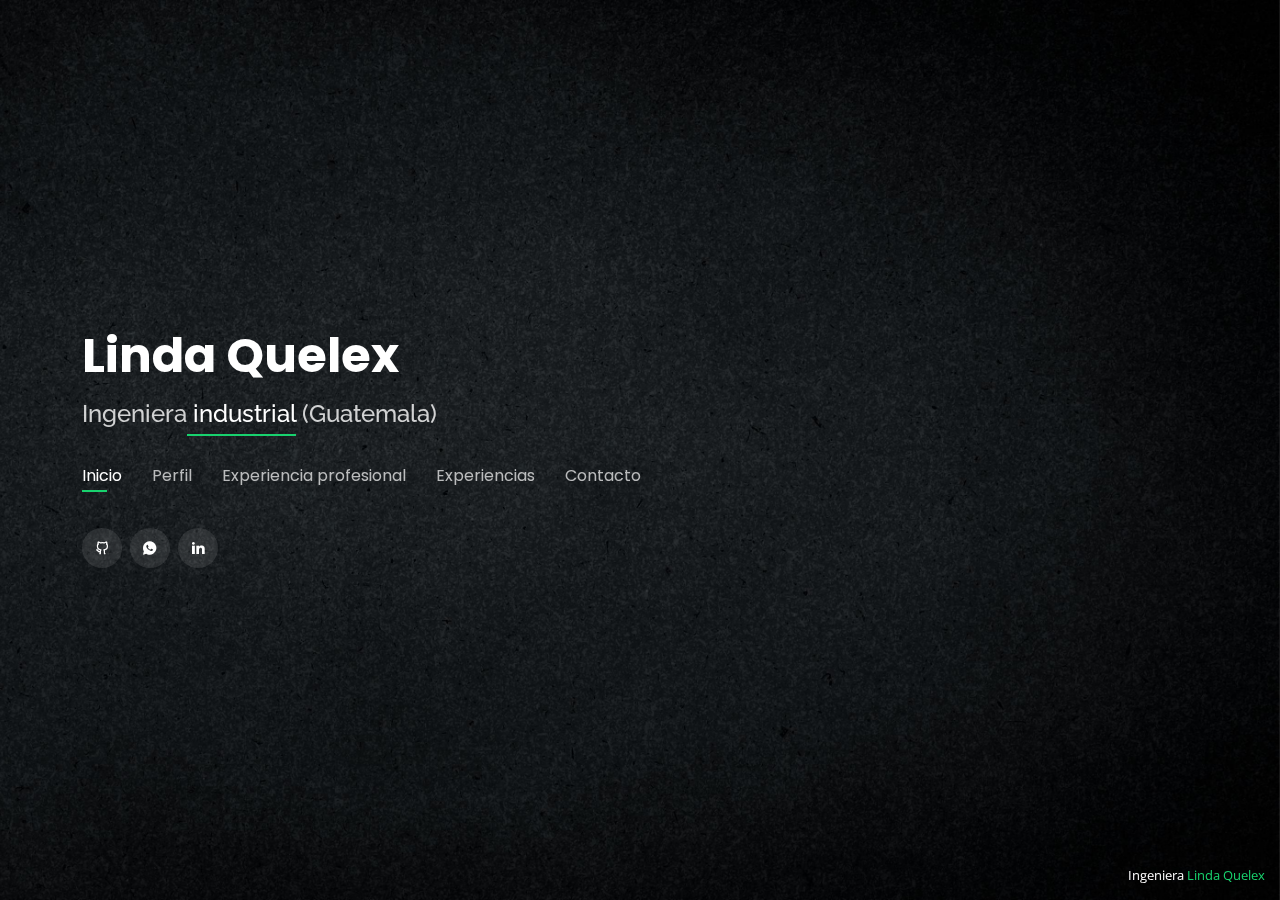
<file: docs/index.html>
<!DOCTYPE html>
<html lang="en">

<head>
  <meta charset="utf-8">
  <meta content="width=device-width, initial-scale=1.0" name="viewport">

  <title>Linda Quelex</title>
  <meta content="" name="description">
  <meta content="" name="keywords">

  <!-- Favicons -->
  <link href="assets/img/logo.jpg" rel="icon">
  <link href="assets/img/logo.jpg" rel="apple-touch-icon">

  <!-- Google Fonts -->
  <link href="https://fonts.googleapis.com/css?family=Open+Sans:300,300i,400,400i,600,600i,700,700i|Raleway:300,300i,400,400i,500,500i,600,600i,700,700i|Poppins:300,300i,400,400i,500,500i,600,600i,700,700i" rel="stylesheet">

  <!-- Vendor CSS Files -->
  <link href="assets/vendor/bootstrap/css/bootstrap.min.css" rel="stylesheet">
  <link href="assets/vendor/bootstrap-icons/bootstrap-icons.css" rel="stylesheet">
  <link href="assets/vendor/boxicons/css/boxicons.min.css" rel="stylesheet">
  <link href="assets/vendor/glightbox/css/glightbox.min.css" rel="stylesheet">
  <link href="assets/vendor/remixicon/remixicon.css" rel="stylesheet">
  <link href="assets/vendor/swiper/swiper-bundle.min.css" rel="stylesheet">

  <!-- Template Main CSS File -->
  <link href="assets/css/style.css" rel="stylesheet">

  <!-- =======================================================
  * Template Name: Personal - v4.7.0
  * Template URL: https://bootstrapmade.com/personal-free-resume-bootstrap-template/
  * Author: BootstrapMade.com
  * License: https://bootstrapmade.com/license/
  ======================================================== -->
</head>

<body>

  <!-- ======= Header ======= -->
  <header id="header">
    <div class="container">

      <h1><a href="index.html">Linda Quelex</a></h1>
      <!-- Uncomment below if you prefer to use an image logo -->
      <!-- <a href="index.html" class="mr-auto"><img src="assets/img/logo.png" alt="" class="img-fluid"></a> -->
      <h2>Ingeniera<span> industrial</span> (Guatemala) </h2>

      <nav id="navbar" class="navbar">
        <ul>
          <li><a class="nav-link active" href="#header">Inicio</a></li>
          <li><a class="nav-link" href="#about">Perfil</a></li>
          <li><a class="nav-link" href="#resume">Experiencia profesional</a></li>
          <li><a class="nav-link" href="#services">Experiencias</a></li>
          <!-- <li><a class="nav-link" href="#portfolio">Portfolio</a></li> -->
          <li><a class="nav-link" href="#contact">Contacto</a></li>
        </ul>
        <i class="bi bi-list mobile-nav-toggle"></i>
      </nav><!-- .navbar -->

      <div class="social-links">
        <a href="https://github.com/LindaQuelex" class="github"><i class="ri-github-line"></i></a>
        <a href="http://Wa.me/+50235452840" class="whatsapp"><i class="ri-whatsapp-fill"></i></a>
        <a href="https://www.linkedin.com/in/linda-quelex-722275138" class="linkedin"><i class="ri-linkedin-fill"></i></a>
<!--         <a href="#" class="telegram"><i class="ri-telegram-line"></i></a>
        <a href="#" class="wt"><i class="ri-whatsapp-fill"></i></a> -->


      </div>

    </div>
  </header><!-- End Header -->

  <!-- ======= About Section ======= -->
  <section id="about" class="about">

    <!-- ======= About Me ======= -->
    <div class="about-me container">

      <div class="section-title">
        <h2>Informaciónl</h2>
        <p>Perfil </p>
      </div>

      <div class="row">
        <div class="col-lg-4" data-aos="fade-right">
          <img src="assets/img/actualizacion2.jpeg" class="img-fluid" alt="">
        </div>
        <div class="col-lg-8 pt-4 pt-lg-0 content" data-aos="fade-left">
          <h3>Ingeniera industrial</h3>
          <p class="fst-italic">
            El objetivo principal es formar parte de un equipo de trabajo que apoye el desarrollo profesional y personal, aplicando conocimiento y habilidades, trabajando con integridad, honestidad, disciplina y excelencia, para participar efectivamente en actividades que promueven el éxito en el campo de la ingeniería industrial y la ingeniería en ciencias y sistemas.
          </p>
          <div class="row">
            <div class="col-lg-6">
              <ul>
<!--                 <li><i class="bi bi-chevron-right"></i> <strong>Birthday:</strong> <span>29 Nov</span></li>
                <li><i class="bi bi-chevron-right"></i> <strong>GitHub:</strong> <span>https://github.com/LindaQuelex</span></li> -->
                <li><i class="bi bi-chevron-right"></i> <strong>Nivel académico:</strong> <span>Licenciatura</span></li>
                <li><i class="bi bi-chevron-right"></i> <strong>Email:</strong> <span>lindamadelin@gmail.com</span></li>
                <li><i class="bi bi-chevron-right"></i> <strong>Teléfono:</strong> <span>+502 3545 2840</span></li>
                <li><i class="bi bi-chevron-right"></i> <strong>Ubicación:</strong> <span>Guatemala</span></li>
              </ul>
            </div>
            <div class="col-lg-6">
              <ul>
                <!-- <li><i class="bi bi-chevron-right"></i> <strong>Age:</strong> <span>27</span></li> -->

                <li><i class="bi bi-chevron-right"></i> <strong>Freelance:</strong> <span>Disponible</span></li>
              </ul>
            </div>
          </div>
        </div>
      </div>

    </div><!-- End About Me -->

    <!-- ======= Counts ======= -->
    <div class="counts container">

      <div class="row">

        <div class="col-lg-3 col-md-6">
          <div class="count-box">
            <i class="bi bi-emoji-smile"></i>
            <span data-purecounter-start="0" data-purecounter-end="5" data-purecounter-duration="1" class="purecounter"></span>
            <p>Años de experiencia</p>
            <p>Ingeniería industrial</p>
          </div>
        </div>

        <div class="col-lg-3 col-md-6 mt-5 mt-md-0">
          <div class="count-box">
            <i class="bi bi-journal-richtext"></i>
            <span data-purecounter-start="0" data-purecounter-end="4" data-purecounter-duration="1" class="purecounter"></span>
            <p>Años de experiencia</p>
            <p>Docente</p>
          </div>
        </div>

        <!-- <div class="col-lg-3 col-md-6 mt-5 mt-lg-0">
          <div class="count-box">
            <i class="bi bi-headset"></i>
            <span data-purecounter-start="0" data-purecounter-end="1463" data-purecounter-duration="1" class="purecounter"></span>
            <p>Contador 3</p>
          </div>
        </div>
        <div class="col-lg-3 col-md-6 mt-5 mt-lg-0">
          <div class="count-box">
            <i class="bi bi-award"></i>
            <span data-purecounter-start="0" data-purecounter-end="24" data-purecounter-duration="1" class="purecounter"></span>
            <p>Contador 4</p>
          </div>
        </div> -->

      </div>

    </div><!-- End Counts -->

    <!-- ======= Skills  ======= -->
    <div class="skills container">

      <div class="section-title">
        <h2>Habilidades</h2>
      </div>

      <div class="row skills-content">

        <div class="col-lg-6">

          <div class="progress">
            <span class="skill">Microsft Project<i class="val">95%</i></span>
            <div class="progress-bar-wrap">
              <div class="progress-bar" role="progressbar" aria-valuenow="95" aria-valuemin="0" aria-valuemax="100"></div>
            </div>
          </div>

          <div class="progress">
            <span class="skill">Microsoft Visio<i class="val">90%</i></span>
            <div class="progress-bar-wrap">
              <div class="progress-bar" role="progressbar" aria-valuenow="90" aria-valuemin="0" aria-valuemax="100"></div>
            </div>
          </div>

          <div class="progress">
            <span class="skill">Microsoft Power BI<i class="val">75%</i></span>
            <div class="progress-bar-wrap">
              <div class="progress-bar" role="progressbar" aria-valuenow="75" aria-valuemin="0" aria-valuemax="100"></div>
            </div>
          </div>

          <div class="progress">
            <span class="skill">Microsft Office<i class="val">90%</i></span>
            <div class="progress-bar-wrap">
              <div class="progress-bar" role="progressbar" aria-valuenow="90" aria-valuemin="0" aria-valuemax="100"></div>
            </div>
          </div>

          <div class="progress">
            <span class="skill"> Herramienta de Gestión de Tareas: Monday <i class="val">80%</i></span>
            <div class="progress-bar-wrap">
              <div class="progress-bar" role="progressbar" aria-valuenow="80" aria-valuemin="0" aria-valuemax="100"></div>
            </div>
          </div>
        </div>

        <div class="col-lg-6">
          <div class="progress">
            <span class="skill"> HTML <i class="val">70%</i></span>
            <div class="progress-bar-wrap">
              <div class="progress-bar" role="progressbar" aria-valuenow="70" aria-valuemin="0" aria-valuemax="100"></div>
            </div>
          </div>

          <div class="progress">
            <span class="skill"> CSS <i class="val">50%</i></span>
            <div class="progress-bar-wrap">
              <div class="progress-bar" role="progressbar" aria-valuenow="50" aria-valuemin="0" aria-valuemax="100"></div>
            </div>
          </div>

          <div class="progress">
            <span class="skill"> Análisis de datos <i class="val">95%</i></span>
            <div class="progress-bar-wrap">
              <div class="progress-bar" role="progressbar" aria-valuenow="95" aria-valuemin="0" aria-valuemax="100"></div>
            </div>
          </div>

          <div class="progress">
            <span class="skill">Documentación de propuestas de mejora<i class="val">95%</i></span>
            <div class="progress-bar-wrap">
              <div class="progress-bar" role="progressbar" aria-valuenow="95" aria-valuemin="0" aria-valuemax="100"></div>
            </div>
          </div>

          <div class="progress">
            <span class="skill"> Análisis de procesos <i class="val">90%</i></span>
            <div class="progress-bar-wrap">
              <div class="progress-bar" role="progressbar" aria-valuenow="90" aria-valuemin="0" aria-valuemax="100"></div>
            </div>
          </div>

        </div>

      </div>

    </div><!-- End Skills -->

    <!-- ======= Interests ======= -->
    <div class="interests container">

      <div class="section-title">
        <h2>Manejo de Diagramas</h2>
      </div>

      <div class="row">
        <div class="col-lg-3 col-md-4">
          <div class="icon-box">
            <i class="ri-terminal-window-line" style="color: #ffbb2c;"></i>
            <h3>UML</h3>
          </div>
        </div>
        <div class="col-lg-3 col-md-4 mt-4 mt-md-0">
          <div class="icon-box">
            <i class="ri-user-3-line" style="color: #5578ff;"></i>
            <h3>Casos de Uso</h3>
          </div>
        </div>
        <div class="col-lg-3 col-md-4 mt-4 mt-md-0">
          <div class="icon-box">
            <i class="ri-guide-line" style="color: #e80368;"></i>
            <h3>Diagramas de Frujo</h3>
          </div>
        </div>
        <div class="col-lg-3 col-md-4 mt-4 mt-lg-0">
          <div class="icon-box">
            <i class="ri-tornado-line" style="color: #e361ff;"></i>
            <h3>Diagrama de Sucuencia</h3>
          </div>
        </div>
        <div class="col-lg-3 col-md-4 mt-4">
          <div class="icon-box">
            <i class="ri-database-2-line" style="color: #47aeff;"></i>
            <h3>Entidad Relación </h3>
          </div>
        </div>
        <div class="col-lg-3 col-md-4 mt-4">
          <div class="icon-box">
            <i class="ri-gradienter-line" style="color: #ffa76e;"></i>
            <h3>Diagrama de Estados</h3>
          </div>
        </div>
        <div class="col-lg-3 col-md-4 mt-4">
          <div class="icon-box">
            <i class="ri-genderless-fill" style="color: #11dbcf;"></i>
            <h3>Diagrama de Procesos</h3>
          </div>
        </div>
        <div class="col-lg-3 col-md-4 mt-4">
          <div class="icon-box">
            <i class="ri-price-tag-2-line" style="color: #4233ff;"></i>
            <h3>Diagrama de Recorrido</h3>
          </div>
        </div>
        <div class="col-lg-3 col-md-4 mt-4">
          <div class="icon-box">
            <i class="ri-group-line" style="color: #b2904f;"></i>
            <h3>Diagrama de Colaboración</h3>
          </div>
        </div>
        <div class="col-lg-3 col-md-4 mt-4">
          <div class="icon-box">
            <i class="ri-genderless-line" style="color: #b20969;"></i>
            <h3>Diagrama de Operaciones</h3>
          </div>
        </div>
        <div class="col-lg-3 col-md-4 mt-4">
          <div class="icon-box">
            <i class="ri-checkbox-multiple-blank-line" style="color: #ff5828;"></i>
            <h3>Diagrama de Componentes</h3>
          </div>
        </div>
        <div class="col-lg-3 col-md-4 mt-4">
          <div class="icon-box">
            <i class="ri-list-settings-fill" style="color: #29cc61;"></i>
            <h3>Otros</h3>
          </div>
        </div>
      </div>

    </div><!-- End Interests -->

    <!-- ======= Testimonials ======= -->
    <div class="testimonials container">

      <div class="section-title">
        <h2>Referencias</h2>
      </div>

      <div class="testimonials-slider swiper" data-aos="fade-up" data-aos-delay="100">
        <div class="swiper-wrapper">

          <div class="swiper-slide">
            <div class="testimonial-item">
              <p>
                <i class="bx bxs-quote-alt-left quote-icon-left"></i>
                Una persona profesional comprometida, que sabe ser lider, guía sus actividades hacia sus objetivos con esfuerzo y dedicación, apasionada con sus metas y enfocada a cumplirlas.
                <i class="bx bxs-quote-alt-right quote-icon-right"></i>
              </p>
              <img src="assets/img/testimonials/testimonials-1.jpeg" class="testimonial-img" alt="">
              <h3>Vivian Coyoy</h3>
              <h4>Ingeniera industrial</h4>
            </div>
          </div><!-- End testimonial item -->

          <div class="swiper-slide">
            <div class="testimonial-item">
              <p>
                <i class="bx bxs-quote-alt-left quote-icon-left"></i>
                Excelente profesional, honesta, de buenas costumbres, responsable, emprendedora, inteligente e innovadora y con amplio espíritu de servicio.
                <i class="bx bxs-quote-alt-right quote-icon-right"></i>
              </p>
              <img src="assets/img/testimonials/testimonials-2.jpeg" class="testimonial-img" alt="">
              <h3>Selene Argueta</h3>
              <h4>Abogada y Notaria</h4>
            </div>
          </div><!-- End testimonial item -->



<!--




          <div class="swiper-slide">
            <div class="testimonial-item">
              <p>
                <i class="bx bxs-quote-alt-left quote-icon-left"></i>
                Referencia 3
                <i class="bx bxs-quote-alt-right quote-icon-right"></i>
              </p>
              <img src="assets/img/testimonials/testimonials-3.jpg" class="testimonial-img" alt="">
              <h3>Jacqueline Osorio</h3>
              <h4>Administradora de Empresas</h4>
            </div>
          </div>





          

          <div class="swiper-slide">
            <div class="testimonial-item">
              <p>
                <i class="bx bxs-quote-alt-left quote-icon-left"></i>
                Referencia 4
                <i class="bx bxs-quote-alt-right quote-icon-right"></i>
              </p>
              <img src="assets/img/testimonials/testimonials-4.jpeg" class="testimonial-img" alt="">
              <h3>Fernanda Rodríguez</h3>
              <h4>Ingeniera industrial</h4>
            </div>
          </div>






          <div class="swiper-slide">
            <div class="testimonial-item">
              <p>
                <i class="bx bxs-quote-alt-left quote-icon-left"></i>
                Referencia 5
                <i class="bx bxs-quote-alt-right quote-icon-right"></i>
              </p>
              <img src="assets/img/testimonials/testimonials-5.jpeg" class="testimonial-img" alt="">
              <h3>Ana Zuñiga</h3>
              <h4>Ingeniera industrial</h4>
            </div>
          </div>






 -->








          

        </div>
        <div class="swiper-pagination"></div>
      </div>

      <div class="owl-carousel testimonials-carousel">

      </div>

    </div><!-- End Testimonials  -->

  </section><!-- End About Section -->

  <!-- ======= Resume Section ======= -->
  <section id="resume" class="resume">
    <div class="container">

      <div class="section-title">
        <h2>Información</h2>
        <p>Experiencia Profesional </p>
      </div>

      <div class="row">
        <div class="col-lg-6">
          <h3 class="resume-title">Resumen</h3>
          <div class="resume-item pb-0">
            <h4>Ingeniería industrial</h4>
            <p><em> 5 años de experiencia, realizando análisis, diagnósticos, propuestas de rediseño y estandarización de procesos, análisis de costos, análisis de capacidad instalada, elaboración de documentos guía y formatos para la formulación de proyectos, propuesta de herramientas de planificación y seguimiento de proyectos, entre otros.  </em></p>
            <p>
            <ul>
              <li> Guatemala</li>
            </ul>
            </p>
          </div>

          <h3 class="resume-title">Educación</h3>
          <div class="resume-item">
            <h4>Maestría en Tecnologías de la Información y Comunicación (MATIC) </h4>
            <h5>Presente</h5>
            <p><em>Universidad de San Carlos de Guatemala (USAC)</em></p>
          </div>

          <div class="resume-item">
            <h4>Especialización en Administración de la Tecnología</h4>
            <h5>2023</h5>
            <p><em>Universidad de San Carlos de Guatemala (USAC)</em></p>
          </div>

          
          <div class="resume-item">
            <h4>Ingeniería en Ciencias y Sistemas</h4>
            <h5>2022</h5>
            <p><em>Universidad de San Carlos de Guatemala (USAC)</em></p>
            <p>Quinto semestre en curso, con opción al Diplomado en Administración</p>
            <p>152/250 créditos aprobados</p>
          </div>

          <div class="resume-item">
            <h4>Ingeniería Industrial</h4>
            <h5>2014 - 2018</h5>
            <p><em>Universidad de San Carlos de Guatemala (USAC)</em></p>
          </div>

          <h3 class="resume-title">Otros Estudios</h3>
          <div class="resume-item">
            <h4>Diplomado en Aplicación de la Norma ISO 21500:2012 con Enfoque a la Gestión de Calidad</h4>
            <h5>2020</h5>
            <p><em>Universidad de San Carlos de Guatemala</em></p>
          </div>
          <div class="resume-item">
            <h4>Talleres Introductorios a la Ciencia de Datos, Gestión por Datos e Inteligencia de Negocios</h4>
            <h5>2020</h5>
            <p><em> Oficina de las Naciones Unidas de Servicios para Proyectos UNOPS</em></p>
          </div>

          <div class="resume-item">
            <h4>Microsoft Project</h4>
            <h5>2018</h5>
            <p><em> Universidad de San Carlos de Guatemala</em></p>
          </div>
          <div class="resume-item">
            <h4>Microsoft Visio</h4>
            <h5>2018</h5>
            <p><em> Universidad de San Carlos de Guatemala</em></p>
          </div>
          
        </div>
        <div class="col-lg-6">
          <h3 class="resume-title">Experiencia Profesional</h3>
          <div class="resume-item">
            <h4>Asesora de la Subgerencia de Planificación y Desarrollo</h4>
            <h5>2019 - Present</h5>
            <p><em>Instituto Guatemalteco de Seguridad Social -IGSS-</em></p>
            <p>Logros
            <ul>

              <li>Análisis de capacidad instalada, producción y programación de citas médicas.</li>
              <li>Propuesta de rediseño y estandarización de procesos en el área de Servicios Contratados.</li>
              <li>Estudio de costos de expedientes médicos físicos. </li>
              <li>Programación en Microsoft Project sobre la estructura lógica e integral para la medición de avances del Plan Estratégico Institucional 2018-2022 y elaboración de informes gerenciales.</li>
              <li>Diagnóstico situacional de área de farmacia de las unidades médicas.</li>
              <li>Apoyo en la gestión y seguimiento de proyectos para la atención de pacientes con COVID-19. </li>
              <li>Formatos para la documentación de idea y perfil de proyectos. </li>
              <li>Propuesta de mejora para las cadenas de suministros de (1) material médico quirúrgico menor y (2)reactivos de laboratorios, banco de sangre y patología.</li>
              <li>Apoyo técnico en generación y análisis de datos que fundamentan estudios, propuestas técnicas y proyectos. </li>        
              <li>Apoyo técnico en la planificación asistencial en salud.</li>

            </ul>
            </p>
          </div>

          <div class="resume-item">
            <h4>Tesista</h4>
            <h5>2018</h5>
            <p><em>Secretaría Nacional de Ciencia y Tecnología</em></p>
            <p>
            <ul>
              <li>Desarrollo del "Sistema de Gestión y Procedimientos para realizar las Comisiones Junio de Inventoras(es) e innovadoras (es) y otras actividades, de la Comisión Técnica Instersectorial de Inventores SENACYT</li>
              <li>Documentación de:</li>
              <p>04 técnicas de generación de ideas innovadoras</p>
              <p>18 técnicas de innovación</p>
              <p>10 técnicas de análisis de evaluación de ideas innovadoras</p>
              <p>Adaptados a niños y niñas</p>
              <li>Levantamiento del diseño organizacional</li>
              <li>Análisis de recursos financieros, tiempo, tecnológicos, capital humano, capital intelectual, entre otros.</li>
              <li>Definición del flujo óptimo de trabajo de la comisión junior. </li>
              <li>Desarrollo y documentación de guías para formulación de proyectos adaptado a ni&ntilde;os y niñas para presentarlos ante SENACYT. </li>
              <li>Documentación funcional para conformación de futuras comisiones junior.</li>
            </ul>
            </p>
          </div>

          <div class="resume-item">
            <h4>Catedrática en el Área de Tecnología</h4>
            <h5>2017 - 2020</h5>
            <p><em>Coelgio Mixto "San Fernando"</em></p>
            <p>
            <ul>
              <li>Cursos de computación y programación, en primaria, básicos y diversificado.</li>
              <li>Formación de cuatro promociones de alumnos que buscan y brindan soluciones tecnológicas con conocimientos actualizados.</li>
            </ul>
            </p>
          </div>
        </div>
      </div>

    </div>
  </section><!-- End Resume Section -->

  <!-- ======= Services Section ======= -->


  <section id="services" class="services">
    <div class="container">

      <div class="section-title">
        <h2>Información</h2>
        <p>Experiencias Profesionales</p>
      </div>


      <div class="row">


        <div class="col-lg-4 col-md-6 d-flex align-items-stretch">
          <div class="icon-box">
            <div class="icon"><i class="bx bx-arch"></i></div>
            <h4><a href="">Tech Community Day</a></h4>
            <p>2024 -Sesiones técnicas y conferencias con diferentes tracks enfocados en Cloud Computing, DevOps, Cloud Computing, Data & AI y Software development.</p>
          </div>
        </div>

        <div class="col-lg-4 col-md-6 d-flex align-items-stretch">
          <div class="icon-box">
            <div class="icon"><i class="bx bx-slideshow"></i></div>
            <h4><a href="">Congreso Nacional de Estudiantes de Ingeniería en Ciencias y Sistemas</a></h4>
            <p>Congreso 2022: "Future is coming- Tecnologías emergentes</p>
          </div>
        </div>

        <div class="col-lg-4 col-md-6 d-flex align-items-stretch">
          <div class="icon-box">
            <div class="icon"><i class="bx bx-file"></i></div>
            <h4><a href="">Secretaría Nacional de Ciencia y Tecnología (SENACYT)</a></h4>
            <p>2020 -Participación como expositora en el webinar “Factores que determinan un ecosistema favorable a la invención e innovación” </p>
          </div>
        </div>

        <div class="col-lg-4 col-md-6 d-flex align-items-stretch mt-4">
          <div class="icon-box">
            <div class="icon"><i class="bx bx-file"></i></div>
            <h4><a href="">Cámara Guatemalteca de la Construcción</a></h4>
            <p>2020 -Participación como panelista en el evento “Construction Innovation Week” con el tema “Creando metes inventoras e innovadoras en las niñas/jóvenes guatemaltecas”</p>
          </div>
        </div>

        <div class="col-lg-4 col-md-6 d-flex align-items-stretch mt-4">
          <div class="icon-box">
            <div class="icon"><i class="bx bx-world"></i></div>
            <h4><a href="">Congresos Estudiantiles Internacionales de Ingeniería Industrial</a></h4>
            <p>Congreso 2018: “Gestión empresarial a través del uso de tecnologías emergentes con un enfoque al desarrollo sostenible”</p>
          </div>
        </div>

        <div class="col-lg-4 col-md-6 d-flex align-items-stretch mt-4">
          <div class="icon-box">
            <div class="icon"><i class="bx bx-world"></i></div>
            <h4><a href="">Congresos Estudiantiles Internacionales de Ingeniería Industrial</a></h4>
            <p>Congreso 2017: “Herramientas estratégicas para el desarrollo personal y empresarial"</p>
          </div>
        </div>

<!--         <div class="col-lg-4 col-md-6 d-flex align-items-stretch mt-4">
          <div class="icon-box">
            <div class="icon"><i class="bx bx-slideshow"></i></div>
            <h4><a href="">Congreso Nacional de Estudiantes de Ingeniería en Ciencias y Sistemas</a></h4>
            <p>Congreso 2022: "Future is coming- Tecnologías emergentes</p>
          </div>
        </div>
 
        <div class="col-lg-4 col-md-6 d-flex align-items-stretch mt-4">
          <div class="icon-box">
            <div class="icon"><i class="bx bx-arch"></i></div>
            <h4><a href="">Tech Community Day</a></h4>
            <p>2024 -Sesiones técnicas y conferencias con diferentes tracks enfocados en Cloud Computing, DevOps, Cloud Computing, Data & AI y Software development.</p>
          </div>
        </div> -->

      </div>

    </div>
  </section><!-- End Services Section -->



  
  <!-- ======= Portfolio Section ======= -->





  <!-- <section id="portfolio" class="portfolio">
    <div class="container">

      <div class="section-title">
        <h2>Portfolio</h2>
        <p>My Works</p>
      </div>

      <div class="row">
        <div class="col-lg-12 d-flex justify-content-center">
          <ul id="portfolio-flters">
            <li data-filter="*" class="filter-active">All</li>
            <li data-filter=".filter-app">App</li>
            <li data-filter=".filter-card">Card</li>
            <li data-filter=".filter-web">Web</li>
          </ul>
        </div>
      </div>

      <div class="row portfolio-container">

        <div class="col-lg-4 col-md-6 portfolio-item filter-app">
          <div class="portfolio-wrap">
            <img src="assets/img/portfolio/portfolio-1.jpg" class="img-fluid" alt="">
            <div class="portfolio-info">
              <h4>App 1</h4>
              <p>App</p>
              <div class="portfolio-links">
                <a href="assets/img/portfolio/portfolio-1.jpg" data-gallery="portfolioGallery" class="portfolio-lightbox" title="App 1"><i class="bx bx-plus"></i></a>
                <a href="portfolio-details.html" data-gallery="portfolioDetailsGallery" data-glightbox="type: external" class="portfolio-details-lightbox" title="Portfolio Details"><i class="bx bx-link"></i></a>
              </div>
            </div>
          </div>
        </div>

        <div class="col-lg-4 col-md-6 portfolio-item filter-web">
          <div class="portfolio-wrap">
            <img src="assets/img/portfolio/portfolio-2.jpg" class="img-fluid" alt="">
            <div class="portfolio-info">
              <h4>Web 3</h4>
              <p>Web</p>
              <div class="portfolio-links">
                <a href="assets/img/portfolio/portfolio-2.jpg" data-gallery="portfolioGallery" class="portfolio-lightbox" title="Web 3"><i class="bx bx-plus"></i></a>
                <a href="portfolio-details.html" data-gallery="portfolioDetailsGallery" data-glightbox="type: external" class="portfolio-details-lightbox" title="Portfolio Details"><i class="bx bx-link"></i></a>
              </div>
            </div>
          </div>
        </div>

        <div class="col-lg-4 col-md-6 portfolio-item filter-app">
          <div class="portfolio-wrap">
            <img src="assets/img/portfolio/portfolio-3.jpg" class="img-fluid" alt="">
            <div class="portfolio-info">
              <h4>App 2</h4>
              <p>App</p>
              <div class="portfolio-links">
                <a href="assets/img/portfolio/portfolio-3.jpg" data-gallery="portfolioGallery" class="portfolio-lightbox" title="App 2"><i class="bx bx-plus"></i></a>
                <a href="portfolio-details.html" data-gallery="portfolioDetailsGallery" data-glightbox="type: external" class="portfolio-details-lightbox" title="Portfolio Details"><i class="bx bx-link"></i></a>
              </div>
            </div>
          </div>
        </div>

        <div class="col-lg-4 col-md-6 portfolio-item filter-card">
          <div class="portfolio-wrap">
            <img src="assets/img/portfolio/portfolio-4.jpg" class="img-fluid" alt="">
            <div class="portfolio-info">
              <h4>Card 2</h4>
              <p>Card</p>
              <div class="portfolio-links">
                <a href="assets/img/portfolio/portfolio-4.jpg" data-gallery="portfolioGallery" class="portfolio-lightbox" title="Card 2"><i class="bx bx-plus"></i></a>
                <a href="portfolio-details.html" data-gallery="portfolioDetailsGallery" data-glightbox="type: external" class="portfolio-details-lightbox" title="Portfolio Details"><i class="bx bx-link"></i></a>
              </div>
            </div>
          </div>
        </div>

        <div class="col-lg-4 col-md-6 portfolio-item filter-web">
          <div class="portfolio-wrap">
            <img src="assets/img/portfolio/portfolio-5.jpg" class="img-fluid" alt="">
            <div class="portfolio-info">
              <h4>Web 2</h4>
              <p>Web</p>
              <div class="portfolio-links">
                <a href="assets/img/portfolio/portfolio-5.jpg" data-gallery="portfolioGallery" class="portfolio-lightbox" title="Web 2"><i class="bx bx-plus"></i></a>
                <a href="portfolio-details.html" data-gallery="portfolioDetailsGallery" data-glightbox="type: external" class="portfolio-details-lightbox" title="Portfolio Details"><i class="bx bx-link"></i></a>
              </div>
            </div>
          </div>
        </div>

        <div class="col-lg-4 col-md-6 portfolio-item filter-app">
          <div class="portfolio-wrap">
            <img src="assets/img/portfolio/portfolio-6.jpg" class="img-fluid" alt="">
            <div class="portfolio-info">
              <h4>App 3</h4>
              <p>App</p>
              <div class="portfolio-links">
                <a href="assets/img/portfolio/portfolio-6.jpg" data-gallery="portfolioGallery" class="portfolio-lightbox" title="App 3"><i class="bx bx-plus"></i></a>
                <a href="portfolio-details.html" data-gallery="portfolioDetailsGallery" data-glightbox="type: external" class="portfolio-details-lightbox" title="Portfolio Details"><i class="bx bx-link"></i></a>
              </div>
            </div>
          </div>
        </div>

        <div class="col-lg-4 col-md-6 portfolio-item filter-card">
          <div class="portfolio-wrap">
            <img src="assets/img/portfolio/portfolio-7.jpg" class="img-fluid" alt="">
            <div class="portfolio-info">
              <h4>Card 1</h4>
              <p>Card</p>
              <div class="portfolio-links">
                <a href="assets/img/portfolio/portfolio-7.jpg" data-gallery="portfolioGallery" class="portfolio-lightbox" title="Card 1"><i class="bx bx-plus"></i></a>
                <a href="portfolio-details.html" data-gallery="portfolioDetailsGallery" data-glightbox="type: external" class="portfolio-details-lightbox" title="Portfolio Details"><i class="bx bx-link"></i></a>
              </div>
            </div>
          </div>
        </div>

        <div class="col-lg-4 col-md-6 portfolio-item filter-card">
          <div class="portfolio-wrap">
            <img src="assets/img/portfolio/portfolio-8.jpg" class="img-fluid" alt="">
            <div class="portfolio-info">
              <h4>Card 3</h4>
              <p>Card</p>
              <div class="portfolio-links">
                <a href="assets/img/portfolio/portfolio-8.jpg" data-gallery="portfolioGallery" class="portfolio-lightbox" title="Card 3"><i class="bx bx-plus"></i></a>
                <a href="portfolio-details.html" data-gallery="portfolioDetailsGallery" data-glightbox="type: external" class="portfolio-details-lightbox" title="Portfolio Details"><i class="bx bx-link"></i></a>
              </div>
            </div>
          </div>
        </div>

        <div class="col-lg-4 col-md-6 portfolio-item filter-web">
          <div class="portfolio-wrap">
            <img src="assets/img/portfolio/portfolio-9.jpg" class="img-fluid" alt="">
            <div class="portfolio-info">
              <h4>Web 3</h4>
              <p>Web</p>
              <div class="portfolio-links">
                <a href="assets/img/portfolio/portfolio-9.jpg" data-gallery="portfolioGallery" class="portfolio-lightbox" title="Web 3"><i class="bx bx-plus"></i></a>
                <a href="portfolio-details.html" data-gallery="portfolioDetailsGallery" data-glightbox="type: external" class="portfolio-details-lightbox" title="Portfolio Details"><i class="bx bx-link"></i></a>
              </div>
            </div>
          </div>
        </div>

      </div>

    </div>
  </section> -->
  
  
  
  
  
  <!-- End Portfolio Section -->

  <!-- ======= Contact Section ======= -->
  <section id="contact" class="contact">
    <div class="container">

      <div class="section-title">
        <h2>Contact</h2>
        <p>Contáctame</p>
      </div>

      <div class="row mt-2">

        <div class="col-md-6 d-flex align-items-stretch">
          <div class="info-box">
            <i class="bx bx-map"></i>
            <h3>Ubicación</h3>
            <p>Ciudad de Guatemala</p>
          </div>
        </div>

        <div class="col-md-6 mt-4 mt-md-0 d-flex align-items-stretch">
          <div class="info-box">
            <i class="bx bx-share-alt"></i>
            <h3>Redes sociales</h3>
            <div class="social-links">
              <a href="https://github.com/LindaQuelex" class="github"><i class="ri-github-line"></i></a>
              <a href="https://www.linkedin.com/in/linda-quelex-722275138" class="linkedin"><i class="ri-linkedin-fill"></i></a>
              <a href="#" class="instagram"><i class="ri-telegram-line"></i></a>
              <a href="http://Wa.me/+50235452840" class="whatsapp"><i class="ri-whatsapp-fill"></i></a>
     
            </div>
          </div>
        </div>

        <div class="col-md-6 mt-4 d-flex align-items-stretch">
          <div class="info-box">
            <i class="bx bx-envelope"></i>
            <h3>Email</h3>
            <p>lindamadelin@gmail.com</p>
          </div>
        </div>
        <div class="col-md-6 mt-4 d-flex align-items-stretch">
          <div class="info-box">
            <i class="bx bx-phone-call"></i>
            <h3>Teléfono</h3>
            <p>+502 3545 2840</p>
          </div>
        </div>
      </div>
<!-- 
      <form action="forms/contact.php" method="post" role="form" class="php-email-form mt-4">
        <div class="row">
          <div class="col-md-6 form-group">
            <input type="text" name="name" class="form-control" id="name" placeholder="Your Name" required>
          </div>
          <div class="col-md-6 form-group mt-3 mt-md-0">
            <input type="email" class="form-control" name="email" id="email" placeholder="Your Email" required>
          </div>
        </div>
        <div class="form-group mt-3">
          <input type="text" class="form-control" name="subject" id="subject" placeholder="Subject" required>
        </div>
        <div class="form-group mt-3">
          <textarea class="form-control" name="message" rows="5" placeholder="Message" required></textarea>
        </div>
        <div class="my-3">
          <div class="loading">Loading</div>
          <div class="error-message"></div>
          <div class="sent-message">Your message has been sent. Thank you!</div>
        </div>
        <div class="text-center"><button type="submit">Send Message</button></div>
      </form> -->

    </div>
  </section><!-- End Contact Section -->

  <div class="credits">
    <!-- All the links in the footer should remain intact. -->
    <!-- You can delete the links only if you purchased the pro version. -->
    <!-- Licensing information: https://bootstrapmade.com/license/ -->
    <!-- Purchase the pro version with working PHP/AJAX contact form: https://bootstrapmade.com/personal-free-resume-bootstrap-template/ -->
    Ingeniera <a href="https://skyline.github.com/LindaQuelex/2022">Linda Quelex</a>
  </div>

  <!-- Vendor JS Files -->
  <script src="assets/vendor/purecounter/purecounter.js"></script>
  <script src="assets/vendor/bootstrap/js/bootstrap.bundle.min.js"></script>
  <script src="assets/vendor/glightbox/js/glightbox.min.js"></script>
  <script src="assets/vendor/isotope-layout/isotope.pkgd.min.js"></script>
  <script src="assets/vendor/swiper/swiper-bundle.min.js"></script>
  <script src="assets/vendor/waypoints/noframework.waypoints.js"></script>
  <script src="assets/vendor/php-email-form/validate.js"></script>

  <!-- Template Main JS File -->
  <script src="assets/js/main.js"></script>

</body>

</html>
</file>
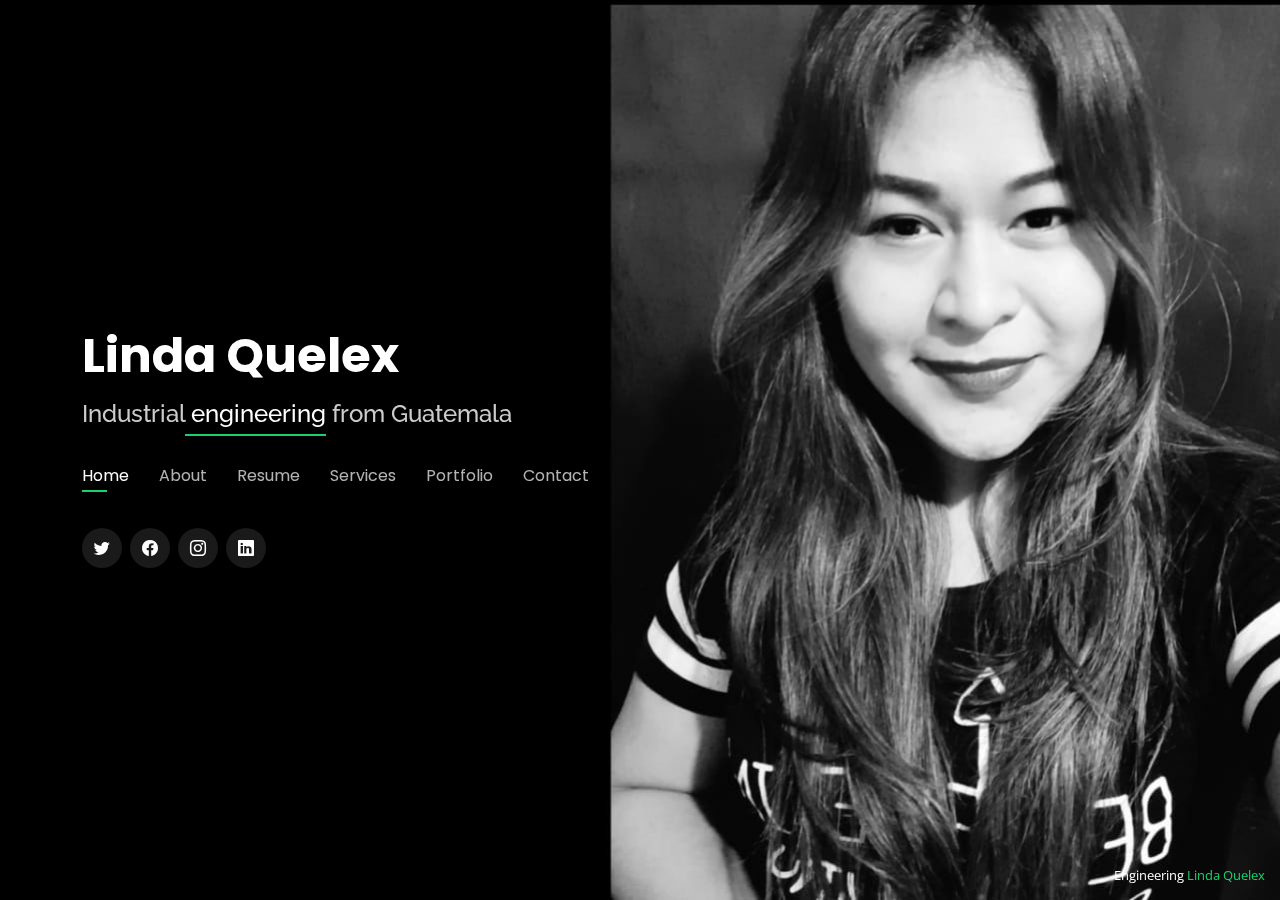
<file: Personal/index.html>
<!DOCTYPE html>
<html lang="en">

<head>
  <meta charset="utf-8">
  <meta content="width=device-width, initial-scale=1.0" name="viewport">

  <title>Linda Quelex</title>
  <meta content="" name="description">
  <meta content="" name="keywords">

  <!-- Favicons -->
  <link href="assets/img/favicon.png" rel="icon">
  <link href="assets/img/apple-touch-icon.png" rel="apple-touch-icon">

  <!-- Google Fonts -->
  <link href="https://fonts.googleapis.com/css?family=Open+Sans:300,300i,400,400i,600,600i,700,700i|Raleway:300,300i,400,400i,500,500i,600,600i,700,700i|Poppins:300,300i,400,400i,500,500i,600,600i,700,700i" rel="stylesheet">

  <!-- Vendor CSS Files -->
  <link href="assets/vendor/bootstrap/css/bootstrap.min.css" rel="stylesheet">
  <link href="assets/vendor/bootstrap-icons/bootstrap-icons.css" rel="stylesheet">
  <link href="assets/vendor/boxicons/css/boxicons.min.css" rel="stylesheet">
  <link href="assets/vendor/glightbox/css/glightbox.min.css" rel="stylesheet">
  <link href="assets/vendor/remixicon/remixicon.css" rel="stylesheet">
  <link href="assets/vendor/swiper/swiper-bundle.min.css" rel="stylesheet">

  <!-- Template Main CSS File -->
  <link href="assets/css/style.css" rel="stylesheet">

  <!-- =======================================================
  * Template Name: Personal - v4.7.0
  * Template URL: https://bootstrapmade.com/personal-free-resume-bootstrap-template/
  * Author: BootstrapMade.com
  * License: https://bootstrapmade.com/license/
  ======================================================== -->
</head>

<body>

  <!-- ======= Header ======= -->
  <header id="header">
    <div class="container">

      <h1><a href="index.html">Linda Quelex</a></h1>
      <!-- Uncomment below if you prefer to use an image logo -->
      <!-- <a href="index.html" class="mr-auto"><img src="assets/img/logo.png" alt="" class="img-fluid"></a> -->
      <h2>Industrial<span> engineering</span> from Guatemala</h2>

      <nav id="navbar" class="navbar">
        <ul>
          <li><a class="nav-link active" href="#header">Home</a></li>
          <li><a class="nav-link" href="#about">About</a></li>
          <li><a class="nav-link" href="#resume">Resume</a></li>
          <li><a class="nav-link" href="#services">Services</a></li>
          <li><a class="nav-link" href="#portfolio">Portfolio</a></li>
          <li><a class="nav-link" href="#contact">Contact</a></li>
        </ul>
        <i class="bi bi-list mobile-nav-toggle"></i>
      </nav><!-- .navbar -->

      <div class="social-links">
        <a href="#" class="twitter"><i class="bi bi-twitter"></i></a>
        <a href="#" class="facebook"><i class="bi bi-facebook"></i></a>
        <a href="#" class="instagram"><i class="bi bi-instagram"></i></a>
        <a href="#" class="linkedin"><i class="bi bi-linkedin"></i></a>
      </div>

    </div>
  </header><!-- End Header -->

  <!-- ======= About Section ======= -->
  <section id="about" class="about">

    <!-- ======= About Me ======= -->
    <div class="about-me container">

      <div class="section-title">
        <h2>About</h2>
        <p>Learn more about me</p>
      </div>

      <div class="row">
        <div class="col-lg-4" data-aos="fade-right">
          <img src="assets/img/picture.jpeg" class="img-fluid" alt="">
        </div>
        <div class="col-lg-8 pt-4 pt-lg-0 content" data-aos="fade-left">
          <h3>Industrial Engineer</h3>
          <p class="fst-italic">
            Objective: being part of a work team that supports professional and personal development, applying knowledge and skills, working with integrity, honesty, discipline and excellence, by participating effectively in activities that promote success in the field of industrial engineering and engineering in science and systems.
          </p>
          <div class="row">c
            <div class="col-lg-6">
              <ul>
                <li><i class="bi bi-chevron-right"></i> <strong>Birthday:</strong> <span>29 Nov</span></li>
                <li><i class="bi bi-chevron-right"></i> <strong>Website:</strong> <span>www.example.com</span></li>
                <li><i class="bi bi-chevron-right"></i> <strong>Phone:</strong> <span>+502 3545 2840</span></li>
                <li><i class="bi bi-chevron-right"></i> <strong>City:</strong> <span>Guatemala</span></li>
              </ul>
            </div>
            <div class="col-lg-6">
              <ul>
                <li><i class="bi bi-chevron-right"></i> <strong>Age:</strong> <span>27</span></li>
                <li><i class="bi bi-chevron-right"></i> <strong>Degree:</strong> <span>Bachelor</span></li>
                <li><i class="bi bi-chevron-right"></i> <strong>Emai:</strong> <span>lindamadelin@gmail.com</span></li>
                <li><i class="bi bi-chevron-right"></i> <strong>Freelance:</strong> <span>Available</span></li>
              </ul>
            </div>
          </div>
          <p>
           Texto
          </p>
        </div>
      </div>

    </div><!-- End About Me -->

    <!-- ======= Counts ======= -->
    <div class="counts container">

      <div class="row">

        <div class="col-lg-3 col-md-6">
          <div class="count-box">
            <i class="bi bi-emoji-smile"></i>
            <span data-purecounter-start="0" data-purecounter-end="5" data-purecounter-duration="1" class="purecounter"></span>
            <p>Happy Clients</p>
          </div>
        </div>

        <div class="col-lg-3 col-md-6 mt-5 mt-md-0">
          <div class="count-box">
            <i class="bi bi-journal-richtext"></i>
            <span data-purecounter-start="0" data-purecounter-end="521" data-purecounter-duration="1" class="purecounter"></span>
            <p>Projects</p>
          </div>
        </div>

        <div class="col-lg-3 col-md-6 mt-5 mt-lg-0">
          <div class="count-box">
            <i class="bi bi-headset"></i>
            <span data-purecounter-start="0" data-purecounter-end="1463" data-purecounter-duration="1" class="purecounter"></span>
            <p>Hours Of Support</p>
          </div>
        </div>

        <div class="col-lg-3 col-md-6 mt-5 mt-lg-0">
          <div class="count-box">
            <i class="bi bi-award"></i>
            <span data-purecounter-start="0" data-purecounter-end="24" data-purecounter-duration="1" class="purecounter"></span>
            <p>Awards</p>
          </div>
        </div>

      </div>

    </div><!-- End Counts -->

    <!-- ======= Skills  ======= -->
    <div class="skills container">

      <div class="section-title">
        <h2>Skills</h2>
      </div>

      <div class="row skills-content">

        <div class="col-lg-6">

          <div class="progress">
            <span class="skill">Microsft Project<i class="val">95%</i></span>
            <div class="progress-bar-wrap">
              <div class="progress-bar" role="progressbar" aria-valuenow="95" aria-valuemin="0" aria-valuemax="100"></div>
            </div>
          </div>

          <div class="progress">
            <span class="skill">Microsoft Visio<i class="val">90%</i></span>
            <div class="progress-bar-wrap">
              <div class="progress-bar" role="progressbar" aria-valuenow="90" aria-valuemin="0" aria-valuemax="100"></div>
            </div>
          </div>

          <div class="progress">
            <span class="skill">Microsoft Power BI<i class="val">75%</i></span>
            <div class="progress-bar-wrap">
              <div class="progress-bar" role="progressbar" aria-valuenow="75" aria-valuemin="0" aria-valuemax="100"></div>
            </div>
          </div>

        </div>

        <div class="col-lg-6">

          <div class="progress">
            <span class="skill">Microsft Office<i class="val">90%</i></span>
            <div class="progress-bar-wrap">
              <div class="progress-bar" role="progressbar" aria-valuenow="90" aria-valuemin="0" aria-valuemax="100"></div>
            </div>
          </div>

          <div class="progress">
            <span class="skill"> Language Spanish <i class="val">100%</i></span>
            <div class="progress-bar-wrap">
              <div class="progress-bar" role="progressbar" aria-valuenow="100" aria-valuemin="0" aria-valuemax="100"></div>
            </div>
          </div>

          <div class="progress">
            <span class="skill">Language English<i class="val">55%</i></span>
            <div class="progress-bar-wrap">
              <div class="progress-bar" role="progressbar" aria-valuenow="55" aria-valuemin="0" aria-valuemax="100"></div>
            </div>
          </div>

        </div>

      </div>

    </div><!-- End Skills -->

    <!-- ======= Interests ======= -->
    <div class="interests container">

      <div class="section-title">
        <h2>Diagrams</h2>
      </div>

      <div class="row">
        <div class="col-lg-3 col-md-4">
          <div class="icon-box">
            <i class="ri-store-line" style="color: #ffbb2c;"></i>
            <h3>UML</h3>
          </div>
        </div>
        <div class="col-lg-3 col-md-4 mt-4 mt-md-0">
          <div class="icon-box">
            <i class="ri-bar-chart-box-line" style="color: #5578ff;"></i>
            <h3>Casos de Uso</h3>
          </div>
        </div>
        <div class="col-lg-3 col-md-4 mt-4 mt-md-0">
          <div class="icon-box">
            <i class="ri-calendar-todo-line" style="color: #e80368;"></i>
            <h3>Diagramas de Frujo</h3>
          </div>
        </div>
        <div class="col-lg-3 col-md-4 mt-4 mt-lg-0">
          <div class="icon-box">
            <i class="ri-paint-brush-line" style="color: #e361ff;"></i>
            <h3>Diagrama de Sucuencia</h3>
          </div>
        </div>
        <div class="col-lg-3 col-md-4 mt-4">
          <div class="icon-box">
            <i class="ri-database-2-line" style="color: #47aeff;"></i>
            <h3>Entidad Relación </h3>
          </div>
        </div>
        <div class="col-lg-3 col-md-4 mt-4">
          <div class="icon-box">
            <i class="ri-gradienter-line" style="color: #ffa76e;"></i>
            <h3>Diagrama de Estados</h3>
          </div>
        </div>
        <div class="col-lg-3 col-md-4 mt-4">
          <div class="icon-box">
            <i class="ri-file-list-3-line" style="color: #11dbcf;"></i>
            <h3>Diagrama de Procesos</h3>
          </div>
        </div>
        <div class="col-lg-3 col-md-4 mt-4">
          <div class="icon-box">
            <i class="ri-price-tag-2-line" style="color: #4233ff;"></i>
            <h3>Diagrama de Recorrido</h3>
          </div>
        </div>
        <div class="col-lg-3 col-md-4 mt-4">
          <div class="icon-box">
            <i class="ri-anchor-line" style="color: #b2904f;"></i>
            <h3>Diagrama de Colaboración</h3>
          </div>
        </div>
        <div class="col-lg-3 col-md-4 mt-4">
          <div class="icon-box">
            <i class="ri-disc-line" style="color: #b20969;"></i>
            <h3>Diagrama de Operaciones</h3>
          </div>
        </div>
        <div class="col-lg-3 col-md-4 mt-4">
          <div class="icon-box">
            <i class="ri-base-station-line" style="color: #ff5828;"></i>
            <h3>Diagrama de Componentes</h3>
          </div>
        </div>
        <div class="col-lg-3 col-md-4 mt-4">
          <div class="icon-box">
            <i class="ri-fingerprint-line" style="color: #29cc61;"></i>
            <h3>Otros</h3>
          </div>
        </div>
      </div>

    </div><!-- End Interests -->

    <!-- ======= Testimonials ======= -->
    <div class="testimonials container">

      <div class="section-title">
        <h2>Testimonials</h2>
      </div>

      <div class="testimonials-slider swiper" data-aos="fade-up" data-aos-delay="100">
        <div class="swiper-wrapper">

          <div class="swiper-slide">
            <div class="testimonial-item">
              <p>
                <i class="bx bxs-quote-alt-left quote-icon-left"></i>
                  testimonial 1
                <i class="bx bxs-quote-alt-right quote-icon-right"></i>
              </p>
              <img src="assets/img/testimonials/testimonials-1.jpg" class="testimonial-img" alt="">
              <h3>Vivian Coyoy</h3>
              <h4>Industrial Engineer</h4>
            </div>
          </div><!-- End testimonial item -->

          <div class="swiper-slide">
            <div class="testimonial-item">
              <p>
                <i class="bx bxs-quote-alt-left quote-icon-left"></i>
                testimonial 2
                <i class="bx bxs-quote-alt-right quote-icon-right"></i>
              </p>
              <img src="assets/img/testimonials/testimonials-2.jpg" class="testimonial-img" alt="">
              <h3>Selene Argueta</h3>
              <h4>Lawyer and Notary</h4>
            </div>
          </div><!-- End testimonial item -->

          <div class="swiper-slide">
            <div class="testimonial-item">
              <p>
                <i class="bx bxs-quote-alt-left quote-icon-left"></i>
                testimonial 3
                <i class="bx bxs-quote-alt-right quote-icon-right"></i>
              </p>
              <img src="assets/img/testimonials/testimonials-3.jpg" class="testimonial-img" alt="">
              <h3>Jacqueline Osorio</h3>
              <h4>Business Administrator</h4>
            </div>
          </div><!-- End testimonial item -->

          <div class="swiper-slide">
            <div class="testimonial-item">
              <p>
                <i class="bx bxs-quote-alt-left quote-icon-left"></i>
                testimonial 4
                <i class="bx bxs-quote-alt-right quote-icon-right"></i>
              </p>
              <img src="assets/img/testimonials/testimonials-4.jpg" class="testimonial-img" alt="">
              <h3>Joel Juárez</h3>
              <h4>Industrial Engineer</h4>
            </div>
          </div><!-- End testimonial item -->

          <div class="swiper-slide">
            <div class="testimonial-item">
              <p>
                <i class="bx bxs-quote-alt-left quote-icon-left"></i>
                testimonial 5
                <i class="bx bxs-quote-alt-right quote-icon-right"></i>
              </p>
              <img src="assets/img/testimonials/testimonials-5.jpg" class="testimonial-img" alt="">
              <h3>Ana Zuñiga</h3>
              <h4>Industrial Engineer</h4>
            </div>
          </div><!-- End testimonial item -->

        </div>
        <div class="swiper-pagination"></div>
      </div>

      <div class="owl-carousel testimonials-carousel">

      </div>

    </div><!-- End Testimonials  -->

  </section><!-- End About Section -->

  <!-- ======= Resume Section ======= -->
  <section id="resume" class="resume">
    <div class="container">

      <div class="section-title">
        <h2>Resume</h2>
        <p>Check My Resume</p>
      </div>

      <div class="row">
        <div class="col-lg-6">
          <h3 class="resume-title">Sumary</h3>
          <div class="resume-item pb-0">
            <h4>Alice Barkley</h4>
            <p><em>Innovative and deadline-driven Graphic Designer with 3+ years of experience designing and developing user-centered digital/print marketing material from initial concept to final, polished deliverable.</em></p>
            <p>
            <ul>
              <li>Portland par 127,Orlando, FL</li>
              <li>(123) 456-7891</li>
              <li>alice.barkley@example.com</li>
            </ul>
            </p>
          </div>

          <h3 class="resume-title">Education</h3>
          <div class="resume-item">
            <h4>Master of Fine Arts &amp; Graphic Design</h4>
            <h5>2015 - 2016</h5>
            <p><em>Rochester Institute of Technology, Rochester, NY</em></p>
            <p>Qui deserunt veniam. Et sed aliquam labore tempore sed quisquam iusto autem sit. Ea vero voluptatum qui ut dignissimos deleniti nerada porti sand markend</p>
          </div>
          <div class="resume-item">
            <h4>Bachelor of Fine Arts &amp; Graphic Design</h4>
            <h5>2010 - 2014</h5>
            <p><em>Rochester Institute of Technology, Rochester, NY</em></p>
            <p>Quia nobis sequi est occaecati aut. Repudiandae et iusto quae reiciendis et quis Eius vel ratione eius unde vitae rerum voluptates asperiores voluptatem Earum molestiae consequatur neque etlon sader mart dila</p>
          </div>
        </div>
        <div class="col-lg-6">
          <h3 class="resume-title">Professional Experience</h3>
          <div class="resume-item">
            <h4>Senior graphic design specialist</h4>
            <h5>2019 - Present</h5>
            <p><em>Experion, New York, NY </em></p>
            <p>
            <ul>
              <li>Lead in the design, development, and implementation of the graphic, layout, and production communication materials</li>
              <li>Delegate tasks to the 7 members of the design team and provide counsel on all aspects of the project. </li>
              <li>Supervise the assessment of all graphic materials in order to ensure quality and accuracy of the design</li>
              <li>Oversee the efficient use of production project budgets ranging from $2,000 - $25,000</li>
            </ul>
            </p>
          </div>
          <div class="resume-item">
            <h4>Graphic design specialist</h4>
            <h5>2017 - 2018</h5>
            <p><em>Stepping Stone Advertising, New York, NY</em></p>
            <p>
            <ul>
              <li>Developed numerous marketing programs (logos, brochures,infographics, presentations, and advertisements).</li>
              <li>Managed up to 5 projects or tasks at a given time while under pressure</li>
              <li>Recommended and consulted with clients on the most appropriate graphic design</li>
              <li>Created 4+ design presentations and proposals a month for clients and account managers</li>
            </ul>
            </p>
          </div>
        </div>
      </div>

    </div>
  </section><!-- End Resume Section -->

  <!-- ======= Services Section ======= -->
  <section id="services" class="services">
    <div class="container">

      <div class="section-title">
        <h2>Services</h2>
        <p>My Services</p>
      </div>

      <div class="row">
        <div class="col-lg-4 col-md-6 d-flex align-items-stretch">
          <div class="icon-box">
            <div class="icon"><i class="bx bxl-dribbble"></i></div>
            <h4><a href="">Lorem Ipsum</a></h4>
            <p>Voluptatum deleniti atque corrupti quos dolores et quas molestias excepturi</p>
          </div>
        </div>

        <div class="col-lg-4 col-md-6 d-flex align-items-stretch mt-4 mt-md-0">
          <div class="icon-box">
            <div class="icon"><i class="bx bx-file"></i></div>
            <h4><a href="">Sed ut perspiciatis</a></h4>
            <p>Duis aute irure dolor in reprehenderit in voluptate velit esse cillum dolore</p>
          </div>
        </div>

        <div class="col-lg-4 col-md-6 d-flex align-items-stretch mt-4 mt-lg-0">
          <div class="icon-box">
            <div class="icon"><i class="bx bx-tachometer"></i></div>
            <h4><a href="">Magni Dolores</a></h4>
            <p>Excepteur sint occaecat cupidatat non proident, sunt in culpa qui officia</p>
          </div>
        </div>

        <div class="col-lg-4 col-md-6 d-flex align-items-stretch mt-4">
          <div class="icon-box">
            <div class="icon"><i class="bx bx-world"></i></div>
            <h4><a href="">Nemo Enim</a></h4>
            <p>At vero eos et accusamus et iusto odio dignissimos ducimus qui blanditiis</p>
          </div>
        </div>

        <div class="col-lg-4 col-md-6 d-flex align-items-stretch mt-4">
          <div class="icon-box">
            <div class="icon"><i class="bx bx-slideshow"></i></div>
            <h4><a href="">Dele cardo</a></h4>
            <p>Quis consequatur saepe eligendi voluptatem consequatur dolor consequuntur</p>
          </div>
        </div>

        <div class="col-lg-4 col-md-6 d-flex align-items-stretch mt-4">
          <div class="icon-box">
            <div class="icon"><i class="bx bx-arch"></i></div>
            <h4><a href="">Divera don</a></h4>
            <p>Modi nostrum vel laborum. Porro fugit error sit minus sapiente sit aspernatur</p>
          </div>
        </div>

      </div>

    </div>
  </section><!-- End Services Section -->

  <!-- ======= Portfolio Section ======= -->
  <section id="portfolio" class="portfolio">
    <div class="container">

      <div class="section-title">
        <h2>Portfolio</h2>
        <p>My Works</p>
      </div>

      <div class="row">
        <div class="col-lg-12 d-flex justify-content-center">
          <ul id="portfolio-flters">
            <li data-filter="*" class="filter-active">All</li>
            <li data-filter=".filter-app">App</li>
            <li data-filter=".filter-card">Card</li>
            <li data-filter=".filter-web">Web</li>
          </ul>
        </div>
      </div>

      <div class="row portfolio-container">

        <div class="col-lg-4 col-md-6 portfolio-item filter-app">
          <div class="portfolio-wrap">
            <img src="assets/img/portfolio/portfolio-1.jpg" class="img-fluid" alt="">
            <div class="portfolio-info">
              <h4>App 1</h4>
              <p>App</p>
              <div class="portfolio-links">
                <a href="assets/img/portfolio/portfolio-1.jpg" data-gallery="portfolioGallery" class="portfolio-lightbox" title="App 1"><i class="bx bx-plus"></i></a>
                <a href="portfolio-details.html" data-gallery="portfolioDetailsGallery" data-glightbox="type: external" class="portfolio-details-lightbox" title="Portfolio Details"><i class="bx bx-link"></i></a>
              </div>
            </div>
          </div>
        </div>

        <div class="col-lg-4 col-md-6 portfolio-item filter-web">
          <div class="portfolio-wrap">
            <img src="assets/img/portfolio/portfolio-2.jpg" class="img-fluid" alt="">
            <div class="portfolio-info">
              <h4>Web 3</h4>
              <p>Web</p>
              <div class="portfolio-links">
                <a href="assets/img/portfolio/portfolio-2.jpg" data-gallery="portfolioGallery" class="portfolio-lightbox" title="Web 3"><i class="bx bx-plus"></i></a>
                <a href="portfolio-details.html" data-gallery="portfolioDetailsGallery" data-glightbox="type: external" class="portfolio-details-lightbox" title="Portfolio Details"><i class="bx bx-link"></i></a>
              </div>
            </div>
          </div>
        </div>

        <div class="col-lg-4 col-md-6 portfolio-item filter-app">
          <div class="portfolio-wrap">
            <img src="assets/img/portfolio/portfolio-3.jpg" class="img-fluid" alt="">
            <div class="portfolio-info">
              <h4>App 2</h4>
              <p>App</p>
              <div class="portfolio-links">
                <a href="assets/img/portfolio/portfolio-3.jpg" data-gallery="portfolioGallery" class="portfolio-lightbox" title="App 2"><i class="bx bx-plus"></i></a>
                <a href="portfolio-details.html" data-gallery="portfolioDetailsGallery" data-glightbox="type: external" class="portfolio-details-lightbox" title="Portfolio Details"><i class="bx bx-link"></i></a>
              </div>
            </div>
          </div>
        </div>

        <div class="col-lg-4 col-md-6 portfolio-item filter-card">
          <div class="portfolio-wrap">
            <img src="assets/img/portfolio/portfolio-4.jpg" class="img-fluid" alt="">
            <div class="portfolio-info">
              <h4>Card 2</h4>
              <p>Card</p>
              <div class="portfolio-links">
                <a href="assets/img/portfolio/portfolio-4.jpg" data-gallery="portfolioGallery" class="portfolio-lightbox" title="Card 2"><i class="bx bx-plus"></i></a>
                <a href="portfolio-details.html" data-gallery="portfolioDetailsGallery" data-glightbox="type: external" class="portfolio-details-lightbox" title="Portfolio Details"><i class="bx bx-link"></i></a>
              </div>
            </div>
          </div>
        </div>

        <div class="col-lg-4 col-md-6 portfolio-item filter-web">
          <div class="portfolio-wrap">
            <img src="assets/img/portfolio/portfolio-5.jpg" class="img-fluid" alt="">
            <div class="portfolio-info">
              <h4>Web 2</h4>
              <p>Web</p>
              <div class="portfolio-links">
                <a href="assets/img/portfolio/portfolio-5.jpg" data-gallery="portfolioGallery" class="portfolio-lightbox" title="Web 2"><i class="bx bx-plus"></i></a>
                <a href="portfolio-details.html" data-gallery="portfolioDetailsGallery" data-glightbox="type: external" class="portfolio-details-lightbox" title="Portfolio Details"><i class="bx bx-link"></i></a>
              </div>
            </div>
          </div>
        </div>

        <div class="col-lg-4 col-md-6 portfolio-item filter-app">
          <div class="portfolio-wrap">
            <img src="assets/img/portfolio/portfolio-6.jpg" class="img-fluid" alt="">
            <div class="portfolio-info">
              <h4>App 3</h4>
              <p>App</p>
              <div class="portfolio-links">
                <a href="assets/img/portfolio/portfolio-6.jpg" data-gallery="portfolioGallery" class="portfolio-lightbox" title="App 3"><i class="bx bx-plus"></i></a>
                <a href="portfolio-details.html" data-gallery="portfolioDetailsGallery" data-glightbox="type: external" class="portfolio-details-lightbox" title="Portfolio Details"><i class="bx bx-link"></i></a>
              </div>
            </div>
          </div>
        </div>

        <div class="col-lg-4 col-md-6 portfolio-item filter-card">
          <div class="portfolio-wrap">
            <img src="assets/img/portfolio/portfolio-7.jpg" class="img-fluid" alt="">
            <div class="portfolio-info">
              <h4>Card 1</h4>
              <p>Card</p>
              <div class="portfolio-links">
                <a href="assets/img/portfolio/portfolio-7.jpg" data-gallery="portfolioGallery" class="portfolio-lightbox" title="Card 1"><i class="bx bx-plus"></i></a>
                <a href="portfolio-details.html" data-gallery="portfolioDetailsGallery" data-glightbox="type: external" class="portfolio-details-lightbox" title="Portfolio Details"><i class="bx bx-link"></i></a>
              </div>
            </div>
          </div>
        </div>

        <div class="col-lg-4 col-md-6 portfolio-item filter-card">
          <div class="portfolio-wrap">
            <img src="assets/img/portfolio/portfolio-8.jpg" class="img-fluid" alt="">
            <div class="portfolio-info">
              <h4>Card 3</h4>
              <p>Card</p>
              <div class="portfolio-links">
                <a href="assets/img/portfolio/portfolio-8.jpg" data-gallery="portfolioGallery" class="portfolio-lightbox" title="Card 3"><i class="bx bx-plus"></i></a>
                <a href="portfolio-details.html" data-gallery="portfolioDetailsGallery" data-glightbox="type: external" class="portfolio-details-lightbox" title="Portfolio Details"><i class="bx bx-link"></i></a>
              </div>
            </div>
          </div>
        </div>

        <div class="col-lg-4 col-md-6 portfolio-item filter-web">
          <div class="portfolio-wrap">
            <img src="assets/img/portfolio/portfolio-9.jpg" class="img-fluid" alt="">
            <div class="portfolio-info">
              <h4>Web 3</h4>
              <p>Web</p>
              <div class="portfolio-links">
                <a href="assets/img/portfolio/portfolio-9.jpg" data-gallery="portfolioGallery" class="portfolio-lightbox" title="Web 3"><i class="bx bx-plus"></i></a>
                <a href="portfolio-details.html" data-gallery="portfolioDetailsGallery" data-glightbox="type: external" class="portfolio-details-lightbox" title="Portfolio Details"><i class="bx bx-link"></i></a>
              </div>
            </div>
          </div>
        </div>

      </div>

    </div>
  </section><!-- End Portfolio Section -->

  <!-- ======= Contact Section ======= -->
  <section id="contact" class="contact">
    <div class="container">

      <div class="section-title">
        <h2>Contact</h2>
        <p>Contact Me</p>
      </div>

      <div class="row mt-2">

        <div class="col-md-6 d-flex align-items-stretch">
          <div class="info-box">
            <i class="bx bx-map"></i>
            <h3>My Address</h3>
            <p>A108 Adam Street, New York, NY 535022</p>
          </div>
        </div>

        <div class="col-md-6 mt-4 mt-md-0 d-flex align-items-stretch">
          <div class="info-box">
            <i class="bx bx-share-alt"></i>
            <h3>Social Profiles</h3>
            <div class="social-links">
              <a href="#" class="twitter"><i class="bi bi-twitter"></i></a>
              <a href="#" class="facebook"><i class="bi bi-facebook"></i></a>
              <a href="#" class="instagram"><i class="bi bi-instagram"></i></a>
              <a href="#" class="google-plus"><i class="bi bi-skype"></i></a>
              <a href="#" class="linkedin"><i class="bi bi-linkedin"></i></a>
            </div>
          </div>
        </div>

        <div class="col-md-6 mt-4 d-flex align-items-stretch">
          <div class="info-box">
            <i class="bx bx-envelope"></i>
            <h3>Email Me</h3>
            <p>contact@example.com</p>
          </div>
        </div>
        <div class="col-md-6 mt-4 d-flex align-items-stretch">
          <div class="info-box">
            <i class="bx bx-phone-call"></i>
            <h3>Call Me</h3>
            <p>+1 5589 55488 55</p>
          </div>
        </div>
      </div>

      <form action="forms/contact.php" method="post" role="form" class="php-email-form mt-4">
        <div class="row">
          <div class="col-md-6 form-group">
            <input type="text" name="name" class="form-control" id="name" placeholder="Your Name" required>
          </div>
          <div class="col-md-6 form-group mt-3 mt-md-0">
            <input type="email" class="form-control" name="email" id="email" placeholder="Your Email" required>
          </div>
        </div>
        <div class="form-group mt-3">
          <input type="text" class="form-control" name="subject" id="subject" placeholder="Subject" required>
        </div>
        <div class="form-group mt-3">
          <textarea class="form-control" name="message" rows="5" placeholder="Message" required></textarea>
        </div>
        <div class="my-3">
          <div class="loading">Loading</div>
          <div class="error-message"></div>
          <div class="sent-message">Your message has been sent. Thank you!</div>
        </div>
        <div class="text-center"><button type="submit">Send Message</button></div>
      </form>

    </div>
  </section><!-- End Contact Section -->

  <div class="credits">
    <!-- All the links in the footer should remain intact. -->
    <!-- You can delete the links only if you purchased the pro version. -->
    <!-- Licensing information: https://bootstrapmade.com/license/ -->
    <!-- Purchase the pro version with working PHP/AJAX contact form: https://bootstrapmade.com/personal-free-resume-bootstrap-template/ -->
    Engineering <a href="https://lindaquelex.github.io/">Linda Quelex</a>
  </div>

  <!-- Vendor JS Files -->
  <script src="assets/vendor/purecounter/purecounter.js"></script>
  <script src="assets/vendor/bootstrap/js/bootstrap.bundle.min.js"></script>
  <script src="assets/vendor/glightbox/js/glightbox.min.js"></script>
  <script src="assets/vendor/isotope-layout/isotope.pkgd.min.js"></script>
  <script src="assets/vendor/swiper/swiper-bundle.min.js"></script>
  <script src="assets/vendor/waypoints/noframework.waypoints.js"></script>
  <script src="assets/vendor/php-email-form/validate.js"></script>

  <!-- Template Main JS File -->
  <script src="assets/js/main.js"></script>

</body>

</html>
</file>
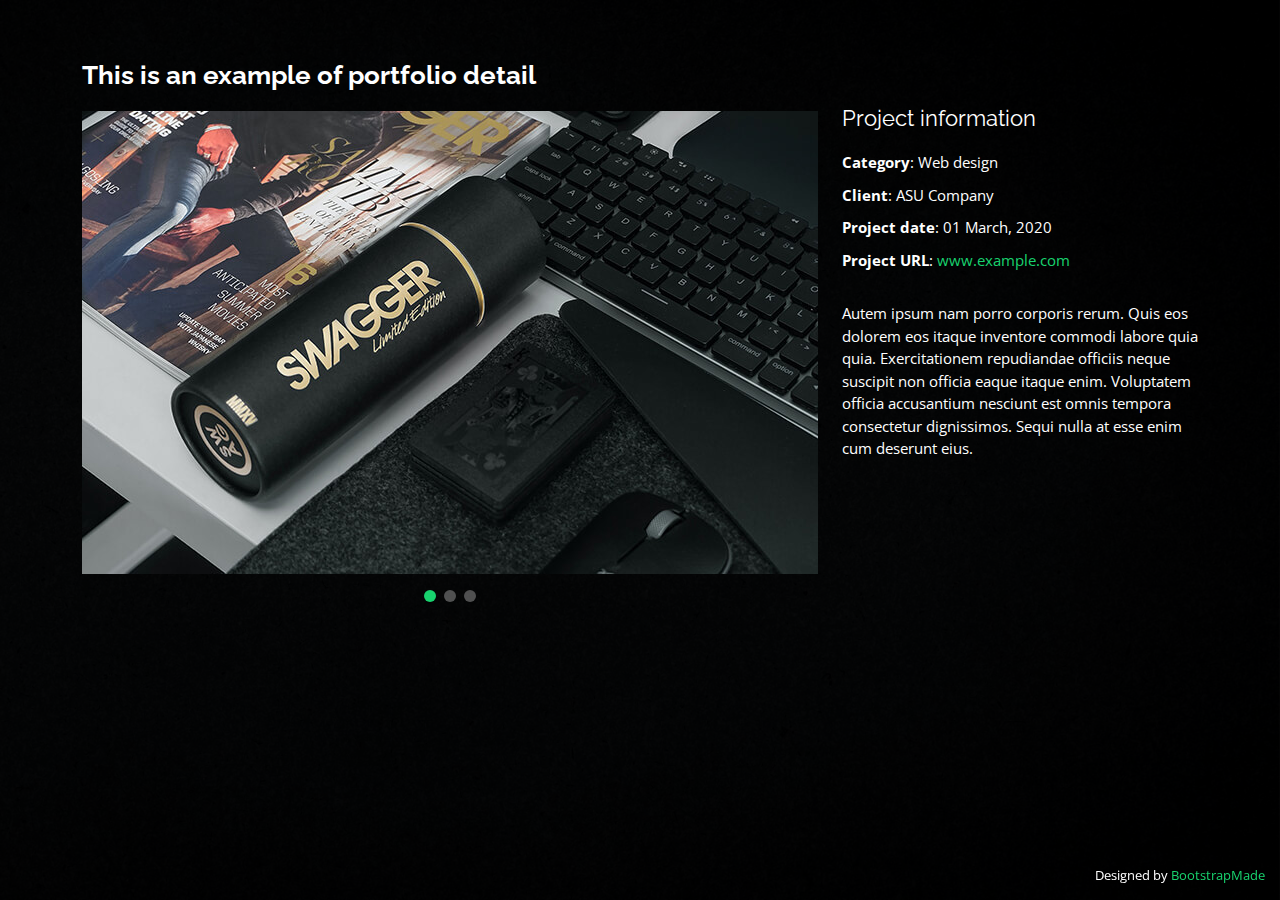
<file: docs/portfolio-details.html>
<!DOCTYPE html>
<html lang="en">

<head>
  <meta charset="utf-8">
  <meta content="width=device-width, initial-scale=1.0" name="viewport">

  <title>Portfolio Details - Personal Bootstrap Template</title>
  <meta content="" name="description">
  <meta content="" name="keywords">

  <!-- Favicons -->
  <link href="assets/img/favicon.png" rel="icon">
  <link href="assets/img/apple-touch-icon.png" rel="apple-touch-icon">

  <!-- Google Fonts -->
  <link href="https://fonts.googleapis.com/css?family=Open+Sans:300,300i,400,400i,600,600i,700,700i|Raleway:300,300i,400,400i,500,500i,600,600i,700,700i|Poppins:300,300i,400,400i,500,500i,600,600i,700,700i" rel="stylesheet">

  <!-- Vendor CSS Files -->
  <link href="assets/vendor/bootstrap/css/bootstrap.min.css" rel="stylesheet">
  <link href="assets/vendor/bootstrap-icons/bootstrap-icons.css" rel="stylesheet">
  <link href="assets/vendor/boxicons/css/boxicons.min.css" rel="stylesheet">
  <link href="assets/vendor/glightbox/css/glightbox.min.css" rel="stylesheet">
  <link href="assets/vendor/remixicon/remixicon.css" rel="stylesheet">
  <link href="assets/vendor/swiper/swiper-bundle.min.css" rel="stylesheet">

  <!-- Template Main CSS File -->
  <link href="assets/css/style.css" rel="stylesheet">

  <!-- =======================================================
  * Template Name: Personal - v4.7.0
  * Template URL: https://bootstrapmade.com/personal-free-resume-bootstrap-template/
  * Author: BootstrapMade.com
  * License: https://bootstrapmade.com/license/
  ======================================================== -->
</head>

<body>

  <main id="main">

    <!-- ======= Portfolio Details ======= -->
    <div id="portfolio-details" class="portfolio-details">
      <div class="container">

        <div class="row">

          <div class="col-lg-8">
            <h2 class="portfolio-title">This is an example of portfolio detail</h2>

            <div class="portfolio-details-slider swiper">
              <div class="swiper-wrapper align-items-center">

                <div class="swiper-slide">
                  <img src="assets/img/portfolio/portfolio-details-1.jpg" alt="">
                </div>

                <div class="swiper-slide">
                  <img src="assets/img/portfolio/portfolio-details-2.jpg" alt="">
                </div>

                <div class="swiper-slide">
                  <img src="assets/img/portfolio/portfolio-details-3.jpg" alt="">
                </div>

              </div>
              <div class="swiper-pagination"></div>
            </div>

          </div>

          <div class="col-lg-4 portfolio-info">
            <h3>Project information</h3>
            <ul>
              <li><strong>Category</strong>: Web design</li>
              <li><strong>Client</strong>: ASU Company</li>
              <li><strong>Project date</strong>: 01 March, 2020</li>
              <li><strong>Project URL</strong>: <a href="#">www.example.com</a></li>
            </ul>

            <p>
              Autem ipsum nam porro corporis rerum. Quis eos dolorem eos itaque inventore commodi labore quia quia. Exercitationem repudiandae officiis neque suscipit non officia eaque itaque enim. Voluptatem officia accusantium nesciunt est omnis tempora consectetur dignissimos. Sequi nulla at esse enim cum deserunt eius.
            </p>
          </div>

        </div>

      </div>
    </div><!-- End Portfolio Details -->

  </main><!-- End #main -->

  <div class="credits">
    <!-- All the links in the footer should remain intact. -->
    <!-- You can delete the links only if you purchased the pro version. -->
    <!-- Licensing information: https://bootstrapmade.com/license/ -->
    <!-- Purchase the pro version with working PHP/AJAX contact form: https://bootstrapmade.com/personal-free-resume-bootstrap-template/ -->
    Designed by <a href="https://bootstrapmade.com/">BootstrapMade</a>
  </div>

  <!-- Vendor JS Files -->
  <script src="assets/vendor/purecounter/purecounter.js"></script>
  <script src="assets/vendor/bootstrap/js/bootstrap.bundle.min.js"></script>
  <script src="assets/vendor/glightbox/js/glightbox.min.js"></script>
  <script src="assets/vendor/isotope-layout/isotope.pkgd.min.js"></script>
  <script src="assets/vendor/swiper/swiper-bundle.min.js"></script>
  <script src="assets/vendor/waypoints/noframework.waypoints.js"></script>
  <script src="assets/vendor/php-email-form/validate.js"></script>

  <!-- Template Main JS File -->
  <script src="assets/js/main.js"></script>

</body>

</html>
</file>
<file: docs/assets/css/style.css>
/**
* Template Name: Personal - v4.7.0
* Template URL: https://bootstrapmade.com/personal-free-resume-bootstrap-template/
* Author: BootstrapMade.com
* License: https://bootstrapmade.com/license/
*/

/*--------------------------------------------------------------
# General
--------------------------------------------------------------*/
body {
  font-family: "Open Sans", sans-serif;
  background-color: #040404;
  color: #fff;
  position: relative;
  background: transparent;
}
body::before {
  content: "";
  position: fixed;
  background: #040404 url("../img/fondo.jpg") top right no-repeat;
  background-size: cover;
  left: 0;
  right: 0;
  top: 0;
  height: 100vh;
  z-index: -1;
}
@media (min-width: 1024px) {
  body::before {
    background-attachment: fixed;
  }
}

a {
  color: #18d26e;
  text-decoration: none;
}

a:hover {
  color: #35e888;
  text-decoration: none;
}

h1, h2, h3, h4, h5, h6 {
  font-family: "Raleway", sans-serif;
}

/*--------------------------------------------------------------
# Header
--------------------------------------------------------------*/
#header {
  transition: ease-in-out 0.3s;
  position: relative;
  height: 100vh;
  display: flex;
  align-items: center;
  z-index: 997;
  overflow-y: auto;
}
#header * {
  transition: ease-in-out 0.3s;
}
#header h1 {
  font-size: 48px;
  margin: 0;
  padding: 0;
  line-height: 1;
  font-weight: 700;
  font-family: "Poppins", sans-serif;
}
#header h1 a, #header h1 a:hover {
  color: #fff;
  line-height: 1;
  display: inline-block;
}
#header h2 {
  font-size: 24px;
  margin-top: 20px;
  color: rgba(255, 255, 255, 0.8);
}
#header h2 span {
  color: #fff;
  border-bottom: 2px solid #18d26e;
  padding-bottom: 6px;
}
#header img {
  padding: 0;
  margin: 0;
}
#header .social-links {
  margin-top: 40px;
  display: flex;
}
#header .social-links a {
  font-size: 16px;
  display: flex;
  justify-content: center;
  align-items: center;
  background: rgba(255, 255, 255, 0.1);
  color: #fff;
  line-height: 1;
  margin-right: 8px;
  border-radius: 50%;
  width: 40px;
  height: 40px;
}
#header .social-links a:hover {
  background: #18d26e;
}
@media (max-width: 992px) {
  #header h1 {
    font-size: 36px;
  }
  #header h2 {
    font-size: 20px;
    line-height: 30px;
  }
  #header .social-links {
    margin-top: 15px;
  }
  #header .container {
    display: flex;
    flex-direction: column;
    align-items: center;
  }
}

/* Header Top */
#header.header-top {
  height: 80px;
  position: fixed;
  left: 0;
  top: 0;
  right: 0;
  background: rgba(0, 0, 0, 0.9);
}
#header.header-top .social-links, #header.header-top h2 {
  display: none;
}
#header.header-top h1 {
  margin-right: auto;
  font-size: 36px;
}
#header.header-top .container {
  display: flex;
  align-items: center;
}
#header.header-top .navbar {
  margin: 0;
}
@media (max-width: 768px) {
  #header.header-top {
    height: 60px;
  }
  #header.header-top h1 {
    font-size: 26px;
  }
}

/*--------------------------------------------------------------
# Navigation Menu
--------------------------------------------------------------*/
/**
* Desktop Navigation 
*/
.navbar {
  padding: 0;
  margin-top: 35px;
}
.navbar ul {
  margin: 0;
  padding: 0;
  display: flex;
  list-style: none;
  align-items: center;
}
.navbar li {
  position: relative;
}
.navbar li + li {
  margin-left: 30px;
}
.navbar a, .navbar a:focus {
  display: flex;
  align-items: center;
  justify-content: space-between;
  padding: 0;
  font-family: "Poppins", sans-serif;
  font-size: 16px;
  font-weight: 400;
  color: rgba(255, 255, 255, 0.7);
  white-space: nowrap;
  transition: 0.3s;
}
.navbar a i, .navbar a:focus i {
  font-size: 12px;
  line-height: 0;
  margin-left: 5px;
}
.navbar a:before {
  content: "";
  position: absolute;
  width: 0;
  height: 2px;
  bottom: -4px;
  left: 0;
  background-color: #18d26e;
  visibility: hidden;
  width: 0px;
  transition: all 0.3s ease-in-out 0s;
}
.navbar a:hover:before, .navbar li:hover > a:before, .navbar .active:before {
  visibility: visible;
  width: 25px;
}
.navbar a:hover, .navbar .active, .navbar .active:focus, .navbar li:hover > a {
  color: #fff;
}

/**
* Mobile Navigation 
*/
.mobile-nav-toggle {
  color: #fff;
  font-size: 28px;
  cursor: pointer;
  display: none;
  line-height: 0;
  transition: 0.5s;
  position: fixed;
  right: 15px;
  top: 15px;
}

@media (max-width: 991px) {
  .mobile-nav-toggle {
    display: block;
  }

  .navbar ul {
    display: none;
  }
}
.navbar-mobile {
  position: fixed;
  overflow: hidden;
  top: 0;
  right: 0;
  left: 0;
  bottom: 0;
  background: rgba(0, 0, 0, 0.9);
  transition: 0.3s;
  z-index: 999;
  margin-top: 0;
}
.navbar-mobile .mobile-nav-toggle {
  position: absolute;
  top: 15px;
  right: 15px;
}
.navbar-mobile ul {
  display: block;
  position: absolute;
  top: 55px;
  right: 15px;
  bottom: 45px;
  left: 15px;
  padding: 10px 0;
  overflow-y: auto;
  transition: 0.3s;
  border: 2px solid rgba(255, 255, 255, 0.2);
}
.navbar-mobile li {
  padding: 12px 20px;
}
.navbar-mobile li + li {
  margin: 0;
}
.navbar-mobile a, .navbar-mobile a:focus {
  font-size: 16px;
  position: relative;
}

/*--------------------------------------------------------------
# Sections General
--------------------------------------------------------------*/
section {
  overflow: hidden;
  position: absolute;
  width: 100%;
  top: 140px;
  bottom: 100%;
  opacity: 0;
  transition: ease-in-out 0.4s;
  z-index: 2;
}
section.section-show {
  top: 100px;
  bottom: auto;
  opacity: 1;
  padding-bottom: 45px;
}
section .container {
  background: rgba(0, 0, 0, 0.9);
  padding: 30px;
}
@media (max-width: 768px) {
  section {
    top: 120px;
  }
  section.section-show {
    top: 80px;
  }
}

.section-title h2 {
  font-size: 14px;
  font-weight: 500;
  padding: 0;
  line-height: 1px;
  margin: 0 0 20px 0;
  letter-spacing: 2px;
  text-transform: uppercase;
  color: #aaaaaa;
  font-family: "Poppins", sans-serif;
}
.section-title h2::after {
  content: "";
  width: 120px;
  height: 1px;
  display: inline-block;
  background: #4ceb95;
  margin: 4px 10px;
}
.section-title p {
  margin: 0;
  margin: -15px 0 15px 0;
  font-size: 36px;
  font-weight: 700;
  text-transform: uppercase;
  font-family: "Poppins", sans-serif;
  color: #fff;
}

/*--------------------------------------------------------------
# About
--------------------------------------------------------------*/
.about-me .content h3 {
  font-weight: 700;
  font-size: 26px;
  color: #18d26e;
}
.about-me .content ul {
  list-style: none;
  padding: 0;
}
.about-me .content ul li {
  margin-bottom: 20px;
  display: flex;
  align-items: center;
}
.about-me .content ul strong {
  margin-right: 10px;
}
.about-me .content ul i {
  font-size: 16px;
  margin-right: 5px;
  color: #18d26e;
  line-height: 0;
}
.about-me .content p:last-child {
  margin-bottom: 0;
}

/*--------------------------------------------------------------
# Counts
--------------------------------------------------------------*/
.counts {
  padding: 70px 0 60px;
}
.counts .count-box {
  padding: 30px 30px 25px 30px;
  width: 100%;
  position: relative;
  text-align: center;
  background: rgba(255, 255, 255, 0.08);
}
.counts .count-box i {
  position: absolute;
  top: -25px;
  left: 50%;
  transform: translateX(-50%);
  font-size: 24px;
  background: rgba(255, 255, 255, 0.1);
  padding: 12px;
  color: #18d26e;
  border-radius: 50px;
  line-height: 0;
}
.counts .count-box span {
  font-size: 36px;
  display: block;
  font-weight: 600;
  color: #fff;
}
.counts .count-box p {
  padding: 0;
  margin: 0;
  font-family: "Raleway", sans-serif;
  font-size: 14px;
}

/*--------------------------------------------------------------
# Skills
--------------------------------------------------------------*/
.skills .progress {
  height: 60px;
  display: block;
  background: none;
  border-radius: 0;
}
.skills .progress .skill {
  padding: 10px 0;
  margin: 0;
  text-transform: uppercase;
  display: block;
  font-weight: 600;
  font-family: "Poppins", sans-serif;
  color: #fff;
}
.skills .progress .skill .val {
  float: right;
  font-style: normal;
}
.skills .progress-bar-wrap {
  background: rgba(255, 255, 255, 0.2);
}
.skills .progress-bar {
  width: 1px;
  height: 10px;
  transition: 0.9s;
  background-color: #18d26e;
}

/*--------------------------------------------------------------
# Interests
--------------------------------------------------------------*/
.interests .icon-box {
  display: flex;
  align-items: center;
  padding: 20px;
  background: rgba(255, 255, 255, 0.08);
  transition: ease-in-out 0.3s;
}
.interests .icon-box i {
  font-size: 32px;
  padding-right: 10px;
  line-height: 1;
}
.interests .icon-box h3 {
  font-weight: 700;
  margin: 0;
  padding: 0;
  line-height: 1;
  font-size: 16px;
  color: #fff;
}
.interests .icon-box:hover {
  background: rgba(255, 255, 255, 0.12);
}

/*--------------------------------------------------------------
# Testimonials
--------------------------------------------------------------*/
.testimonials .testimonials-carousel, .testimonials .testimonials-slider {
  overflow: hidden;
}
.testimonials .testimonial-item {
  box-sizing: content-box;
  min-height: 320px;
}
.testimonials .testimonial-item .testimonial-img {
  width: 90px;
  border-radius: 50%;
  margin: -40px 0 0 40px;
  position: relative;
  z-index: 2;
  border: 6px solid rgba(255, 255, 255, 0.12);
}
.testimonials .testimonial-item h3 {
  font-size: 18px;
  font-weight: bold;
  margin: 10px 0 5px 45px;
  color: #fff;
}
.testimonials .testimonial-item h4 {
  font-size: 14px;
  color: #999;
  margin: 0 0 0 45px;
}
.testimonials .testimonial-item .quote-icon-left, .testimonials .testimonial-item .quote-icon-right {
  color: rgba(255, 255, 255, 0.25);
  font-size: 26px;
}
.testimonials .testimonial-item .quote-icon-left {
  display: inline-block;
  left: -5px;
  position: relative;
}
.testimonials .testimonial-item .quote-icon-right {
  display: inline-block;
  right: -5px;
  position: relative;
  top: 10px;
}
.testimonials .testimonial-item p {
  font-style: italic;
  margin: 0 15px 0 15px;
  padding: 20px 20px 60px 20px;
  background: rgba(255, 255, 255, 0.1);
  position: relative;
  border-radius: 6px;
  position: relative;
  z-index: 1;
}
.testimonials .swiper-pagination {
  margin-top: 20px;
  position: relative;
}
.testimonials .swiper-pagination .swiper-pagination-bullet {
  width: 12px;
  height: 12px;
  opacity: 1;
  background-color: rgba(255, 255, 255, 0.3);
}
.testimonials .swiper-pagination .swiper-pagination-bullet-active {
  background-color: #18d26e;
}

/*--------------------------------------------------------------
# Resume
--------------------------------------------------------------*/
.resume .resume-title {
  font-size: 26px;
  font-weight: 700;
  margin-top: 20px;
  margin-bottom: 20px;
  color: #fff;
}
.resume .resume-item {
  padding: 0 0 20px 20px;
  margin-top: -2px;
  border-left: 2px solid rgba(255, 255, 255, 0.2);
  position: relative;
}
.resume .resume-item h4 {
  line-height: 18px;
  font-size: 18px;
  font-weight: 600;
  text-transform: uppercase;
  font-family: "Poppins", sans-serif;
  color: #18d26e;
  margin-bottom: 10px;
}
.resume .resume-item h5 {
  font-size: 16px;
  background: rgba(255, 255, 255, 0.15);
  padding: 5px 15px;
  display: inline-block;
  font-weight: 600;
  margin-bottom: 10px;
}
.resume .resume-item ul {
  padding-left: 20px;
}
.resume .resume-item ul li {
  padding-bottom: 10px;
}
.resume .resume-item:last-child {
  padding-bottom: 0;
}
.resume .resume-item::before {
  content: "";
  position: absolute;
  width: 16px;
  height: 16px;
  border-radius: 50px;
  left: -9px;
  top: 0;
  background: #18d26e;
  border: 2px solid #18d26e;
}

/*--------------------------------------------------------------
# Services
--------------------------------------------------------------*/
.services .icon-box {
  text-align: center;
  background: rgba(204, 204, 204, 0.1);
  padding: 80px 20px;
  transition: all ease-in-out 0.3s;
}
.services .icon-box .icon {
  margin: 0 auto;
  width: 64px;
  height: 64px;
  background: #18d26e;
  border-radius: 5px;
  transition: all 0.3s ease-out 0s;
  display: flex;
  align-items: center;
  justify-content: center;
  margin-bottom: 20px;
  transform-style: preserve-3d;
}
.services .icon-box .icon i {
  color: #fff;
  font-size: 28px;
}
.services .icon-box .icon::before {
  position: absolute;
  content: "";
  left: -8px;
  top: -8px;
  height: 100%;
  width: 100%;
  background: rgba(255, 255, 255, 0.15);
  border-radius: 5px;
  transition: all 0.3s ease-out 0s;
  transform: translateZ(-1px);
}
.services .icon-box h4 {
  font-weight: 700;
  margin-bottom: 15px;
  font-size: 24px;
}
.services .icon-box h4 a {
  color: #fff;
}
.services .icon-box p {
  line-height: 24px;
  font-size: 14px;
  margin-bottom: 0;
}
.services .icon-box:hover {
  background: #18d26e;
  border-color: #18d26e;
}
.services .icon-box:hover .icon {
  background: #fff;
}
.services .icon-box:hover .icon i {
  color: #18d26e;
}
.services .icon-box:hover .icon::before {
  background: #35e888;
}
.services .icon-box:hover h4 a, .services .icon-box:hover p {
  color: #fff;
}

/*--------------------------------------------------------------
# Portfolio
--------------------------------------------------------------*/
.portfolio .portfolio-item {
  margin-bottom: 30px;
}
.portfolio #portfolio-flters {
  padding: 0;
  margin: 0 auto 15px auto;
  list-style: none;
  text-align: center;
  border-radius: 50px;
  padding: 2px 15px;
}
.portfolio #portfolio-flters li {
  cursor: pointer;
  display: inline-block;
  padding: 8px 16px 10px 16px;
  font-size: 14px;
  font-weight: 600;
  line-height: 1;
  text-transform: uppercase;
  color: #fff;
  background: rgba(255, 255, 255, 0.1);
  margin: 0 3px 10px 3px;
  transition: all 0.3s ease-in-out;
  border-radius: 4px;
}
.portfolio #portfolio-flters li:hover, .portfolio #portfolio-flters li.filter-active {
  background: #18d26e;
}
.portfolio #portfolio-flters li:last-child {
  margin-right: 0;
}
.portfolio .portfolio-wrap {
  transition: 0.3s;
  position: relative;
  overflow: hidden;
  z-index: 1;
  background: rgba(0, 0, 0, 0.6);
}
.portfolio .portfolio-wrap::before {
  content: "";
  background: rgba(0, 0, 0, 0.6);
  position: absolute;
  left: 30px;
  right: 30px;
  top: 30px;
  bottom: 30px;
  transition: all ease-in-out 0.3s;
  z-index: 2;
  opacity: 0;
}
.portfolio .portfolio-wrap .portfolio-info {
  opacity: 0;
  position: absolute;
  top: 0;
  left: 0;
  right: 0;
  bottom: 0;
  text-align: center;
  z-index: 3;
  transition: all ease-in-out 0.3s;
  display: flex;
  flex-direction: column;
  justify-content: center;
  align-items: center;
}
.portfolio .portfolio-wrap .portfolio-info::before {
  display: block;
  content: "";
  width: 48px;
  height: 48px;
  position: absolute;
  top: 35px;
  left: 35px;
  border-top: 3px solid #fff;
  border-left: 3px solid #fff;
  transition: all 0.5s ease 0s;
  z-index: 9994;
}
.portfolio .portfolio-wrap .portfolio-info::after {
  display: block;
  content: "";
  width: 48px;
  height: 48px;
  position: absolute;
  bottom: 35px;
  right: 35px;
  border-bottom: 3px solid #fff;
  border-right: 3px solid #fff;
  transition: all 0.5s ease 0s;
  z-index: 9994;
}
.portfolio .portfolio-wrap .portfolio-info h4 {
  font-size: 20px;
  color: #fff;
  font-weight: 600;
}
.portfolio .portfolio-wrap .portfolio-info p {
  color: #ffffff;
  font-size: 14px;
  text-transform: uppercase;
  padding: 0;
  margin: 0;
}
.portfolio .portfolio-wrap .portfolio-links {
  text-align: center;
  z-index: 4;
}
.portfolio .portfolio-wrap .portfolio-links a {
  color: #fff;
  margin: 0 2px;
  font-size: 28px;
  display: inline-block;
  transition: 0.3s;
}
.portfolio .portfolio-wrap .portfolio-links a:hover {
  color: #63eda3;
}
.portfolio .portfolio-wrap:hover::before {
  top: 0;
  left: 0;
  right: 0;
  bottom: 0;
  opacity: 1;
}
.portfolio .portfolio-wrap:hover .portfolio-info {
  opacity: 1;
}
.portfolio .portfolio-wrap:hover .portfolio-info::before {
  top: 15px;
  left: 15px;
}
.portfolio .portfolio-wrap:hover .portfolio-info::after {
  bottom: 15px;
  right: 15px;
}

/*--------------------------------------------------------------
# Portfolio Details
--------------------------------------------------------------*/
.portfolio-details {
  padding-top: 40px;
  background: rgba(0, 0, 0, 0.8);
  position: fixed;
  left: 0;
  right: 0;
  top: 0;
  bottom: 0;
  overflow-y: auto;
}
.portfolio-details .container {
  padding-top: 20px;
  padding-bottom: 40px;
}
.portfolio-details .portfolio-title {
  font-size: 26px;
  font-weight: 700;
  margin-bottom: 20px;
}
.portfolio-details .portfolio-info {
  padding-top: 45px;
}
.portfolio-details .portfolio-info h3 {
  font-size: 22px;
  font-weight: 400;
  margin-bottom: 20px;
}
.portfolio-details .portfolio-info ul {
  list-style: none;
  padding: 0;
  font-size: 15px;
}
.portfolio-details .portfolio-info ul li + li {
  margin-top: 10px;
}
.portfolio-details .portfolio-info p {
  font-size: 15px;
  padding: 15px 0 0 0;
}
@media (max-width: 992px) {
  .portfolio-details .portfolio-info {
    padding-top: 20px;
  }
}
.portfolio-details .swiper-pagination {
  margin-top: 20px;
  position: relative;
}
.portfolio-details .swiper-pagination .swiper-pagination-bullet {
  width: 12px;
  height: 12px;
  opacity: 1;
  background-color: rgba(255, 255, 255, 0.3);
}
.portfolio-details .swiper-pagination .swiper-pagination-bullet-active {
  background-color: #18d26e;
}

/*--------------------------------------------------------------
# Contact
--------------------------------------------------------------*/
.contact .info-box {
  color: #444444;
  padding: 20px;
  width: 100%;
  background: rgba(255, 255, 255, 0.08);
}
.contact .info-box i.bx {
  font-size: 24px;
  color: #18d26e;
  border-radius: 50%;
  padding: 14px;
  float: left;
  background: rgba(255, 255, 255, 0.1);
}
.contact .info-box h3 {
  font-size: 20px;
  color: rgba(255, 255, 255, 0.5);
  font-weight: 700;
  margin: 10px 0 8px 68px;
}
.contact .info-box p {
  padding: 0;
  color: #fff;
  line-height: 24px;
  font-size: 14px;
  margin: 0 0 0 68px;
}
.contact .info-box .social-links {
  margin: 5px 0 0 68px;
  display: flex;
}
.contact .info-box .social-links a {
  font-size: 18px;
  display: inline-block;
  color: #fff;
  line-height: 1;
  margin-right: 12px;
  transition: 0.3s;
}
.contact .info-box .social-links a:hover {
  color: #18d26e;
}
.contact .php-email-form {
  padding: 30px;
  background: rgba(255, 255, 255, 0.08);
}
.contact .php-email-form .error-message {
  display: none;
  background: rgba(255, 255, 255, 0.08);
  background: #ed3c0d;
  text-align: left;
  padding: 15px;
  font-weight: 600;
}
.contact .php-email-form .error-message br + br {
  margin-top: 25px;
}
.contact .php-email-form .sent-message {
  display: none;
  background: rgba(255, 255, 255, 0.08);
  background: #18d26e;
  text-align: center;
  padding: 15px;
  font-weight: 600;
}
.contact .php-email-form .loading {
  display: none;
  background: rgba(255, 255, 255, 0.08);
  text-align: center;
  padding: 15px;
}
.contact .php-email-form .loading:before {
  content: "";
  display: inline-block;
  border-radius: 50%;
  width: 24px;
  height: 24px;
  margin: 0 10px -6px 0;
  border: 3px solid #18d26e;
  border-top-color: #eee;
  -webkit-animation: animate-loading 1s linear infinite;
  animation: animate-loading 1s linear infinite;
}
.contact .php-email-form input, .contact .php-email-form textarea {
  border-radius: 0;
  box-shadow: none;
  font-size: 14px;
  background: rgba(255, 255, 255, 0.08);
  border: 0;
  transition: 0.3s;
  color: #fff;
}
.contact .php-email-form input:focus, .contact .php-email-form textarea:focus {
  background-color: rgba(255, 255, 255, 0.11);
}
.contact .php-email-form input::-moz-placeholder, .contact .php-email-form textarea::-moz-placeholder {
  color: rgba(255, 255, 255, 0.3);
  opacity: 1;
}
.contact .php-email-form input::placeholder, .contact .php-email-form textarea::placeholder {
  color: rgba(255, 255, 255, 0.3);
  opacity: 1;
}
.contact .php-email-form input {
  padding: 10px 15px;
}
.contact .php-email-form textarea {
  padding: 12px 15px;
}
.contact .php-email-form button[type=submit] {
  background: #18d26e;
  border: 0;
  padding: 10px 30px;
  color: #fff;
  transition: 0.4s;
  border-radius: 4px;
}
.contact .php-email-form button[type=submit]:hover {
  background: #15bb62;
}
@-webkit-keyframes animate-loading {
  0% {
    transform: rotate(0deg);
  }
  100% {
    transform: rotate(360deg);
  }
}
@keyframes animate-loading {
  0% {
    transform: rotate(0deg);
  }
  100% {
    transform: rotate(360deg);
  }
}

/*--------------------------------------------------------------
# Credits
--------------------------------------------------------------*/
.credits {
  position: fixed;
  right: 0;
  left: 0;
  bottom: 0;
  padding: 15px;
  text-align: right;
  font-size: 13px;
  color: #fff;
  z-index: 999999;
}
@media (max-width: 992px) {
  .credits {
    text-align: center;
    padding: 10px;
    background: rgba(0, 0, 0, 0.8);
  }
}
.credits a {
  color: #18d26e;
  transition: 0.3s;
}
.credits a:hover {
  color: #fff;
}
</file>
<file: Personal/assets/css/style.css>
/**
* Template Name: Personal - v4.7.0
* Template URL: https://bootstrapmade.com/personal-free-resume-bootstrap-template/
* Author: BootstrapMade.com
* License: https://bootstrapmade.com/license/
*/

/*--------------------------------------------------------------
# General
--------------------------------------------------------------*/
body {
  font-family: "Open Sans", sans-serif;
  background-color: #040404;
  color: #fff;
  position: relative;
  background: transparent;
}
body::before {
  content: "";
  position: fixed;
  background: #040404 url("../img/bg1.jpeg") top right no-repeat;
  background-size: cover;
  left: 0;
  right: 0;
  top: 0;
  height: 100vh;
  z-index: -1;
}
@media (min-width: 1024px) {
  body::before {
    background-attachment: fixed;
  }
}

a {
  color: #18d26e;
  text-decoration: none;
}

a:hover {
  color: #35e888;
  text-decoration: none;
}

h1, h2, h3, h4, h5, h6 {
  font-family: "Raleway", sans-serif;
}

/*--------------------------------------------------------------
# Header
--------------------------------------------------------------*/
#header {
  transition: ease-in-out 0.3s;
  position: relative;
  height: 100vh;
  display: flex;
  align-items: center;
  z-index: 997;
  overflow-y: auto;
}
#header * {
  transition: ease-in-out 0.3s;
}
#header h1 {
  font-size: 48px;
  margin: 0;
  padding: 0;
  line-height: 1;
  font-weight: 700;
  font-family: "Poppins", sans-serif;
}
#header h1 a, #header h1 a:hover {
  color: #fff;
  line-height: 1;
  display: inline-block;
}
#header h2 {
  font-size: 24px;
  margin-top: 20px;
  color: rgba(255, 255, 255, 0.8);
}
#header h2 span {
  color: #fff;
  border-bottom: 2px solid #18d26e;
  padding-bottom: 6px;
}
#header img {
  padding: 0;
  margin: 0;
}
#header .social-links {
  margin-top: 40px;
  display: flex;
}
#header .social-links a {
  font-size: 16px;
  display: flex;
  justify-content: center;
  align-items: center;
  background: rgba(255, 255, 255, 0.1);
  color: #fff;
  line-height: 1;
  margin-right: 8px;
  border-radius: 50%;
  width: 40px;
  height: 40px;
}
#header .social-links a:hover {
  background: #18d26e;
}
@media (max-width: 992px) {
  #header h1 {
    font-size: 36px;
  }
  #header h2 {
    font-size: 20px;
    line-height: 30px;
  }
  #header .social-links {
    margin-top: 15px;
  }
  #header .container {
    display: flex;
    flex-direction: column;
    align-items: center;
  }
}

/* Header Top */
#header.header-top {
  height: 80px;
  position: fixed;
  left: 0;
  top: 0;
  right: 0;
  background: rgba(0, 0, 0, 0.9);
}
#header.header-top .social-links, #header.header-top h2 {
  display: none;
}
#header.header-top h1 {
  margin-right: auto;
  font-size: 36px;
}
#header.header-top .container {
  display: flex;
  align-items: center;
}
#header.header-top .navbar {
  margin: 0;
}
@media (max-width: 768px) {
  #header.header-top {
    height: 60px;
  }
  #header.header-top h1 {
    font-size: 26px;
  }
}

/*--------------------------------------------------------------
# Navigation Menu
--------------------------------------------------------------*/
/**
* Desktop Navigation 
*/
.navbar {
  padding: 0;
  margin-top: 35px;
}
.navbar ul {
  margin: 0;
  padding: 0;
  display: flex;
  list-style: none;
  align-items: center;
}
.navbar li {
  position: relative;
}
.navbar li + li {
  margin-left: 30px;
}
.navbar a, .navbar a:focus {
  display: flex;
  align-items: center;
  justify-content: space-between;
  padding: 0;
  font-family: "Poppins", sans-serif;
  font-size: 16px;
  font-weight: 400;
  color: rgba(255, 255, 255, 0.7);
  white-space: nowrap;
  transition: 0.3s;
}
.navbar a i, .navbar a:focus i {
  font-size: 12px;
  line-height: 0;
  margin-left: 5px;
}
.navbar a:before {
  content: "";
  position: absolute;
  width: 0;
  height: 2px;
  bottom: -4px;
  left: 0;
  background-color: #18d26e;
  visibility: hidden;
  width: 0px;
  transition: all 0.3s ease-in-out 0s;
}
.navbar a:hover:before, .navbar li:hover > a:before, .navbar .active:before {
  visibility: visible;
  width: 25px;
}
.navbar a:hover, .navbar .active, .navbar .active:focus, .navbar li:hover > a {
  color: #fff;
}

/**
* Mobile Navigation 
*/
.mobile-nav-toggle {
  color: #fff;
  font-size: 28px;
  cursor: pointer;
  display: none;
  line-height: 0;
  transition: 0.5s;
  position: fixed;
  right: 15px;
  top: 15px;
}

@media (max-width: 991px) {
  .mobile-nav-toggle {
    display: block;
  }

  .navbar ul {
    display: none;
  }
}
.navbar-mobile {
  position: fixed;
  overflow: hidden;
  top: 0;
  right: 0;
  left: 0;
  bottom: 0;
  background: rgba(0, 0, 0, 0.9);
  transition: 0.3s;
  z-index: 999;
  margin-top: 0;
}
.navbar-mobile .mobile-nav-toggle {
  position: absolute;
  top: 15px;
  right: 15px;
}
.navbar-mobile ul {
  display: block;
  position: absolute;
  top: 55px;
  right: 15px;
  bottom: 45px;
  left: 15px;
  padding: 10px 0;
  overflow-y: auto;
  transition: 0.3s;
  border: 2px solid rgba(255, 255, 255, 0.2);
}
.navbar-mobile li {
  padding: 12px 20px;
}
.navbar-mobile li + li {
  margin: 0;
}
.navbar-mobile a, .navbar-mobile a:focus {
  font-size: 16px;
  position: relative;
}

/*--------------------------------------------------------------
# Sections General
--------------------------------------------------------------*/
section {
  overflow: hidden;
  position: absolute;
  width: 100%;
  top: 140px;
  bottom: 100%;
  opacity: 0;
  transition: ease-in-out 0.4s;
  z-index: 2;
}
section.section-show {
  top: 100px;
  bottom: auto;
  opacity: 1;
  padding-bottom: 45px;
}
section .container {
  background: rgba(0, 0, 0, 0.9);
  padding: 30px;
}
@media (max-width: 768px) {
  section {
    top: 120px;
  }
  section.section-show {
    top: 80px;
  }
}

.section-title h2 {
  font-size: 14px;
  font-weight: 500;
  padding: 0;
  line-height: 1px;
  margin: 0 0 20px 0;
  letter-spacing: 2px;
  text-transform: uppercase;
  color: #aaaaaa;
  font-family: "Poppins", sans-serif;
}
.section-title h2::after {
  content: "";
  width: 120px;
  height: 1px;
  display: inline-block;
  background: #4ceb95;
  margin: 4px 10px;
}
.section-title p {
  margin: 0;
  margin: -15px 0 15px 0;
  font-size: 36px;
  font-weight: 700;
  text-transform: uppercase;
  font-family: "Poppins", sans-serif;
  color: #fff;
}

/*--------------------------------------------------------------
# About
--------------------------------------------------------------*/
.about-me .content h3 {
  font-weight: 700;
  font-size: 26px;
  color: #18d26e;
}
.about-me .content ul {
  list-style: none;
  padding: 0;
}
.about-me .content ul li {
  margin-bottom: 20px;
  display: flex;
  align-items: center;
}
.about-me .content ul strong {
  margin-right: 10px;
}
.about-me .content ul i {
  font-size: 16px;
  margin-right: 5px;
  color: #18d26e;
  line-height: 0;
}
.about-me .content p:last-child {
  margin-bottom: 0;
}

/*--------------------------------------------------------------
# Counts
--------------------------------------------------------------*/
.counts {
  padding: 70px 0 60px;
}
.counts .count-box {
  padding: 30px 30px 25px 30px;
  width: 100%;
  position: relative;
  text-align: center;
  background: rgba(255, 255, 255, 0.08);
}
.counts .count-box i {
  position: absolute;
  top: -25px;
  left: 50%;
  transform: translateX(-50%);
  font-size: 24px;
  background: rgba(255, 255, 255, 0.1);
  padding: 12px;
  color: #18d26e;
  border-radius: 50px;
  line-height: 0;
}
.counts .count-box span {
  font-size: 36px;
  display: block;
  font-weight: 600;
  color: #fff;
}
.counts .count-box p {
  padding: 0;
  margin: 0;
  font-family: "Raleway", sans-serif;
  font-size: 14px;
}

/*--------------------------------------------------------------
# Skills
--------------------------------------------------------------*/
.skills .progress {
  height: 60px;
  display: block;
  background: none;
  border-radius: 0;
}
.skills .progress .skill {
  padding: 10px 0;
  margin: 0;
  text-transform: uppercase;
  display: block;
  font-weight: 600;
  font-family: "Poppins", sans-serif;
  color: #fff;
}
.skills .progress .skill .val {
  float: right;
  font-style: normal;
}
.skills .progress-bar-wrap {
  background: rgba(255, 255, 255, 0.2);
}
.skills .progress-bar {
  width: 1px;
  height: 10px;
  transition: 0.9s;
  background-color: #18d26e;
}

/*--------------------------------------------------------------
# Interests
--------------------------------------------------------------*/
.interests .icon-box {
  display: flex;
  align-items: center;
  padding: 20px;
  background: rgba(255, 255, 255, 0.08);
  transition: ease-in-out 0.3s;
}
.interests .icon-box i {
  font-size: 32px;
  padding-right: 10px;
  line-height: 1;
}
.interests .icon-box h3 {
  font-weight: 700;
  margin: 0;
  padding: 0;
  line-height: 1;
  font-size: 16px;
  color: #fff;
}
.interests .icon-box:hover {
  background: rgba(255, 255, 255, 0.12);
}

/*--------------------------------------------------------------
# Testimonials
--------------------------------------------------------------*/
.testimonials .testimonials-carousel, .testimonials .testimonials-slider {
  overflow: hidden;
}
.testimonials .testimonial-item {
  box-sizing: content-box;
  min-height: 320px;
}
.testimonials .testimonial-item .testimonial-img {
  width: 90px;
  border-radius: 50%;
  margin: -40px 0 0 40px;
  position: relative;
  z-index: 2;
  border: 6px solid rgba(255, 255, 255, 0.12);
}
.testimonials .testimonial-item h3 {
  font-size: 18px;
  font-weight: bold;
  margin: 10px 0 5px 45px;
  color: #fff;
}
.testimonials .testimonial-item h4 {
  font-size: 14px;
  color: #999;
  margin: 0 0 0 45px;
}
.testimonials .testimonial-item .quote-icon-left, .testimonials .testimonial-item .quote-icon-right {
  color: rgba(255, 255, 255, 0.25);
  font-size: 26px;
}
.testimonials .testimonial-item .quote-icon-left {
  display: inline-block;
  left: -5px;
  position: relative;
}
.testimonials .testimonial-item .quote-icon-right {
  display: inline-block;
  right: -5px;
  position: relative;
  top: 10px;
}
.testimonials .testimonial-item p {
  font-style: italic;
  margin: 0 15px 0 15px;
  padding: 20px 20px 60px 20px;
  background: rgba(255, 255, 255, 0.1);
  position: relative;
  border-radius: 6px;
  position: relative;
  z-index: 1;
}
.testimonials .swiper-pagination {
  margin-top: 20px;
  position: relative;
}
.testimonials .swiper-pagination .swiper-pagination-bullet {
  width: 12px;
  height: 12px;
  opacity: 1;
  background-color: rgba(255, 255, 255, 0.3);
}
.testimonials .swiper-pagination .swiper-pagination-bullet-active {
  background-color: #18d26e;
}

/*--------------------------------------------------------------
# Resume
--------------------------------------------------------------*/
.resume .resume-title {
  font-size: 26px;
  font-weight: 700;
  margin-top: 20px;
  margin-bottom: 20px;
  color: #fff;
}
.resume .resume-item {
  padding: 0 0 20px 20px;
  margin-top: -2px;
  border-left: 2px solid rgba(255, 255, 255, 0.2);
  position: relative;
}
.resume .resume-item h4 {
  line-height: 18px;
  font-size: 18px;
  font-weight: 600;
  text-transform: uppercase;
  font-family: "Poppins", sans-serif;
  color: #18d26e;
  margin-bottom: 10px;
}
.resume .resume-item h5 {
  font-size: 16px;
  background: rgba(255, 255, 255, 0.15);
  padding: 5px 15px;
  display: inline-block;
  font-weight: 600;
  margin-bottom: 10px;
}
.resume .resume-item ul {
  padding-left: 20px;
}
.resume .resume-item ul li {
  padding-bottom: 10px;
}
.resume .resume-item:last-child {
  padding-bottom: 0;
}
.resume .resume-item::before {
  content: "";
  position: absolute;
  width: 16px;
  height: 16px;
  border-radius: 50px;
  left: -9px;
  top: 0;
  background: #18d26e;
  border: 2px solid #18d26e;
}

/*--------------------------------------------------------------
# Services
--------------------------------------------------------------*/
.services .icon-box {
  text-align: center;
  background: rgba(204, 204, 204, 0.1);
  padding: 80px 20px;
  transition: all ease-in-out 0.3s;
}
.services .icon-box .icon {
  margin: 0 auto;
  width: 64px;
  height: 64px;
  background: #18d26e;
  border-radius: 5px;
  transition: all 0.3s ease-out 0s;
  display: flex;
  align-items: center;
  justify-content: center;
  margin-bottom: 20px;
  transform-style: preserve-3d;
}
.services .icon-box .icon i {
  color: #fff;
  font-size: 28px;
}
.services .icon-box .icon::before {
  position: absolute;
  content: "";
  left: -8px;
  top: -8px;
  height: 100%;
  width: 100%;
  background: rgba(255, 255, 255, 0.15);
  border-radius: 5px;
  transition: all 0.3s ease-out 0s;
  transform: translateZ(-1px);
}
.services .icon-box h4 {
  font-weight: 700;
  margin-bottom: 15px;
  font-size: 24px;
}
.services .icon-box h4 a {
  color: #fff;
}
.services .icon-box p {
  line-height: 24px;
  font-size: 14px;
  margin-bottom: 0;
}
.services .icon-box:hover {
  background: #18d26e;
  border-color: #18d26e;
}
.services .icon-box:hover .icon {
  background: #fff;
}
.services .icon-box:hover .icon i {
  color: #18d26e;
}
.services .icon-box:hover .icon::before {
  background: #35e888;
}
.services .icon-box:hover h4 a, .services .icon-box:hover p {
  color: #fff;
}

/*--------------------------------------------------------------
# Portfolio
--------------------------------------------------------------*/
.portfolio .portfolio-item {
  margin-bottom: 30px;
}
.portfolio #portfolio-flters {
  padding: 0;
  margin: 0 auto 15px auto;
  list-style: none;
  text-align: center;
  border-radius: 50px;
  padding: 2px 15px;
}
.portfolio #portfolio-flters li {
  cursor: pointer;
  display: inline-block;
  padding: 8px 16px 10px 16px;
  font-size: 14px;
  font-weight: 600;
  line-height: 1;
  text-transform: uppercase;
  color: #fff;
  background: rgba(255, 255, 255, 0.1);
  margin: 0 3px 10px 3px;
  transition: all 0.3s ease-in-out;
  border-radius: 4px;
}
.portfolio #portfolio-flters li:hover, .portfolio #portfolio-flters li.filter-active {
  background: #18d26e;
}
.portfolio #portfolio-flters li:last-child {
  margin-right: 0;
}
.portfolio .portfolio-wrap {
  transition: 0.3s;
  position: relative;
  overflow: hidden;
  z-index: 1;
  background: rgba(0, 0, 0, 0.6);
}
.portfolio .portfolio-wrap::before {
  content: "";
  background: rgba(0, 0, 0, 0.6);
  position: absolute;
  left: 30px;
  right: 30px;
  top: 30px;
  bottom: 30px;
  transition: all ease-in-out 0.3s;
  z-index: 2;
  opacity: 0;
}
.portfolio .portfolio-wrap .portfolio-info {
  opacity: 0;
  position: absolute;
  top: 0;
  left: 0;
  right: 0;
  bottom: 0;
  text-align: center;
  z-index: 3;
  transition: all ease-in-out 0.3s;
  display: flex;
  flex-direction: column;
  justify-content: center;
  align-items: center;
}
.portfolio .portfolio-wrap .portfolio-info::before {
  display: block;
  content: "";
  width: 48px;
  height: 48px;
  position: absolute;
  top: 35px;
  left: 35px;
  border-top: 3px solid #fff;
  border-left: 3px solid #fff;
  transition: all 0.5s ease 0s;
  z-index: 9994;
}
.portfolio .portfolio-wrap .portfolio-info::after {
  display: block;
  content: "";
  width: 48px;
  height: 48px;
  position: absolute;
  bottom: 35px;
  right: 35px;
  border-bottom: 3px solid #fff;
  border-right: 3px solid #fff;
  transition: all 0.5s ease 0s;
  z-index: 9994;
}
.portfolio .portfolio-wrap .portfolio-info h4 {
  font-size: 20px;
  color: #fff;
  font-weight: 600;
}
.portfolio .portfolio-wrap .portfolio-info p {
  color: #ffffff;
  font-size: 14px;
  text-transform: uppercase;
  padding: 0;
  margin: 0;
}
.portfolio .portfolio-wrap .portfolio-links {
  text-align: center;
  z-index: 4;
}
.portfolio .portfolio-wrap .portfolio-links a {
  color: #fff;
  margin: 0 2px;
  font-size: 28px;
  display: inline-block;
  transition: 0.3s;
}
.portfolio .portfolio-wrap .portfolio-links a:hover {
  color: #63eda3;
}
.portfolio .portfolio-wrap:hover::before {
  top: 0;
  left: 0;
  right: 0;
  bottom: 0;
  opacity: 1;
}
.portfolio .portfolio-wrap:hover .portfolio-info {
  opacity: 1;
}
.portfolio .portfolio-wrap:hover .portfolio-info::before {
  top: 15px;
  left: 15px;
}
.portfolio .portfolio-wrap:hover .portfolio-info::after {
  bottom: 15px;
  right: 15px;
}

/*--------------------------------------------------------------
# Portfolio Details
--------------------------------------------------------------*/
.portfolio-details {
  padding-top: 40px;
  background: rgba(0, 0, 0, 0.8);
  position: fixed;
  left: 0;
  right: 0;
  top: 0;
  bottom: 0;
  overflow-y: auto;
}
.portfolio-details .container {
  padding-top: 20px;
  padding-bottom: 40px;
}
.portfolio-details .portfolio-title {
  font-size: 26px;
  font-weight: 700;
  margin-bottom: 20px;
}
.portfolio-details .portfolio-info {
  padding-top: 45px;
}
.portfolio-details .portfolio-info h3 {
  font-size: 22px;
  font-weight: 400;
  margin-bottom: 20px;
}
.portfolio-details .portfolio-info ul {
  list-style: none;
  padding: 0;
  font-size: 15px;
}
.portfolio-details .portfolio-info ul li + li {
  margin-top: 10px;
}
.portfolio-details .portfolio-info p {
  font-size: 15px;
  padding: 15px 0 0 0;
}
@media (max-width: 992px) {
  .portfolio-details .portfolio-info {
    padding-top: 20px;
  }
}
.portfolio-details .swiper-pagination {
  margin-top: 20px;
  position: relative;
}
.portfolio-details .swiper-pagination .swiper-pagination-bullet {
  width: 12px;
  height: 12px;
  opacity: 1;
  background-color: rgba(255, 255, 255, 0.3);
}
.portfolio-details .swiper-pagination .swiper-pagination-bullet-active {
  background-color: #18d26e;
}

/*--------------------------------------------------------------
# Contact
--------------------------------------------------------------*/
.contact .info-box {
  color: #444444;
  padding: 20px;
  width: 100%;
  background: rgba(255, 255, 255, 0.08);
}
.contact .info-box i.bx {
  font-size: 24px;
  color: #18d26e;
  border-radius: 50%;
  padding: 14px;
  float: left;
  background: rgba(255, 255, 255, 0.1);
}
.contact .info-box h3 {
  font-size: 20px;
  color: rgba(255, 255, 255, 0.5);
  font-weight: 700;
  margin: 10px 0 8px 68px;
}
.contact .info-box p {
  padding: 0;
  color: #fff;
  line-height: 24px;
  font-size: 14px;
  margin: 0 0 0 68px;
}
.contact .info-box .social-links {
  margin: 5px 0 0 68px;
  display: flex;
}
.contact .info-box .social-links a {
  font-size: 18px;
  display: inline-block;
  color: #fff;
  line-height: 1;
  margin-right: 12px;
  transition: 0.3s;
}
.contact .info-box .social-links a:hover {
  color: #18d26e;
}
.contact .php-email-form {
  padding: 30px;
  background: rgba(255, 255, 255, 0.08);
}
.contact .php-email-form .error-message {
  display: none;
  background: rgba(255, 255, 255, 0.08);
  background: #ed3c0d;
  text-align: left;
  padding: 15px;
  font-weight: 600;
}
.contact .php-email-form .error-message br + br {
  margin-top: 25px;
}
.contact .php-email-form .sent-message {
  display: none;
  background: rgba(255, 255, 255, 0.08);
  background: #18d26e;
  text-align: center;
  padding: 15px;
  font-weight: 600;
}
.contact .php-email-form .loading {
  display: none;
  background: rgba(255, 255, 255, 0.08);
  text-align: center;
  padding: 15px;
}
.contact .php-email-form .loading:before {
  content: "";
  display: inline-block;
  border-radius: 50%;
  width: 24px;
  height: 24px;
  margin: 0 10px -6px 0;
  border: 3px solid #18d26e;
  border-top-color: #eee;
  -webkit-animation: animate-loading 1s linear infinite;
  animation: animate-loading 1s linear infinite;
}
.contact .php-email-form input, .contact .php-email-form textarea {
  border-radius: 0;
  box-shadow: none;
  font-size: 14px;
  background: rgba(255, 255, 255, 0.08);
  border: 0;
  transition: 0.3s;
  color: #fff;
}
.contact .php-email-form input:focus, .contact .php-email-form textarea:focus {
  background-color: rgba(255, 255, 255, 0.11);
}
.contact .php-email-form input::-moz-placeholder, .contact .php-email-form textarea::-moz-placeholder {
  color: rgba(255, 255, 255, 0.3);
  opacity: 1;
}
.contact .php-email-form input::placeholder, .contact .php-email-form textarea::placeholder {
  color: rgba(255, 255, 255, 0.3);
  opacity: 1;
}
.contact .php-email-form input {
  padding: 10px 15px;
}
.contact .php-email-form textarea {
  padding: 12px 15px;
}
.contact .php-email-form button[type=submit] {
  background: #18d26e;
  border: 0;
  padding: 10px 30px;
  color: #fff;
  transition: 0.4s;
  border-radius: 4px;
}
.contact .php-email-form button[type=submit]:hover {
  background: #15bb62;
}
@-webkit-keyframes animate-loading {
  0% {
    transform: rotate(0deg);
  }
  100% {
    transform: rotate(360deg);
  }
}
@keyframes animate-loading {
  0% {
    transform: rotate(0deg);
  }
  100% {
    transform: rotate(360deg);
  }
}

/*--------------------------------------------------------------
# Credits
--------------------------------------------------------------*/
.credits {
  position: fixed;
  right: 0;
  left: 0;
  bottom: 0;
  padding: 15px;
  text-align: right;
  font-size: 13px;
  color: #fff;
  z-index: 999999;
}
@media (max-width: 992px) {
  .credits {
    text-align: center;
    padding: 10px;
    background: rgba(0, 0, 0, 0.8);
  }
}
.credits a {
  color: #18d26e;
  transition: 0.3s;
}
.credits a:hover {
  color: #fff;
}
</file>
